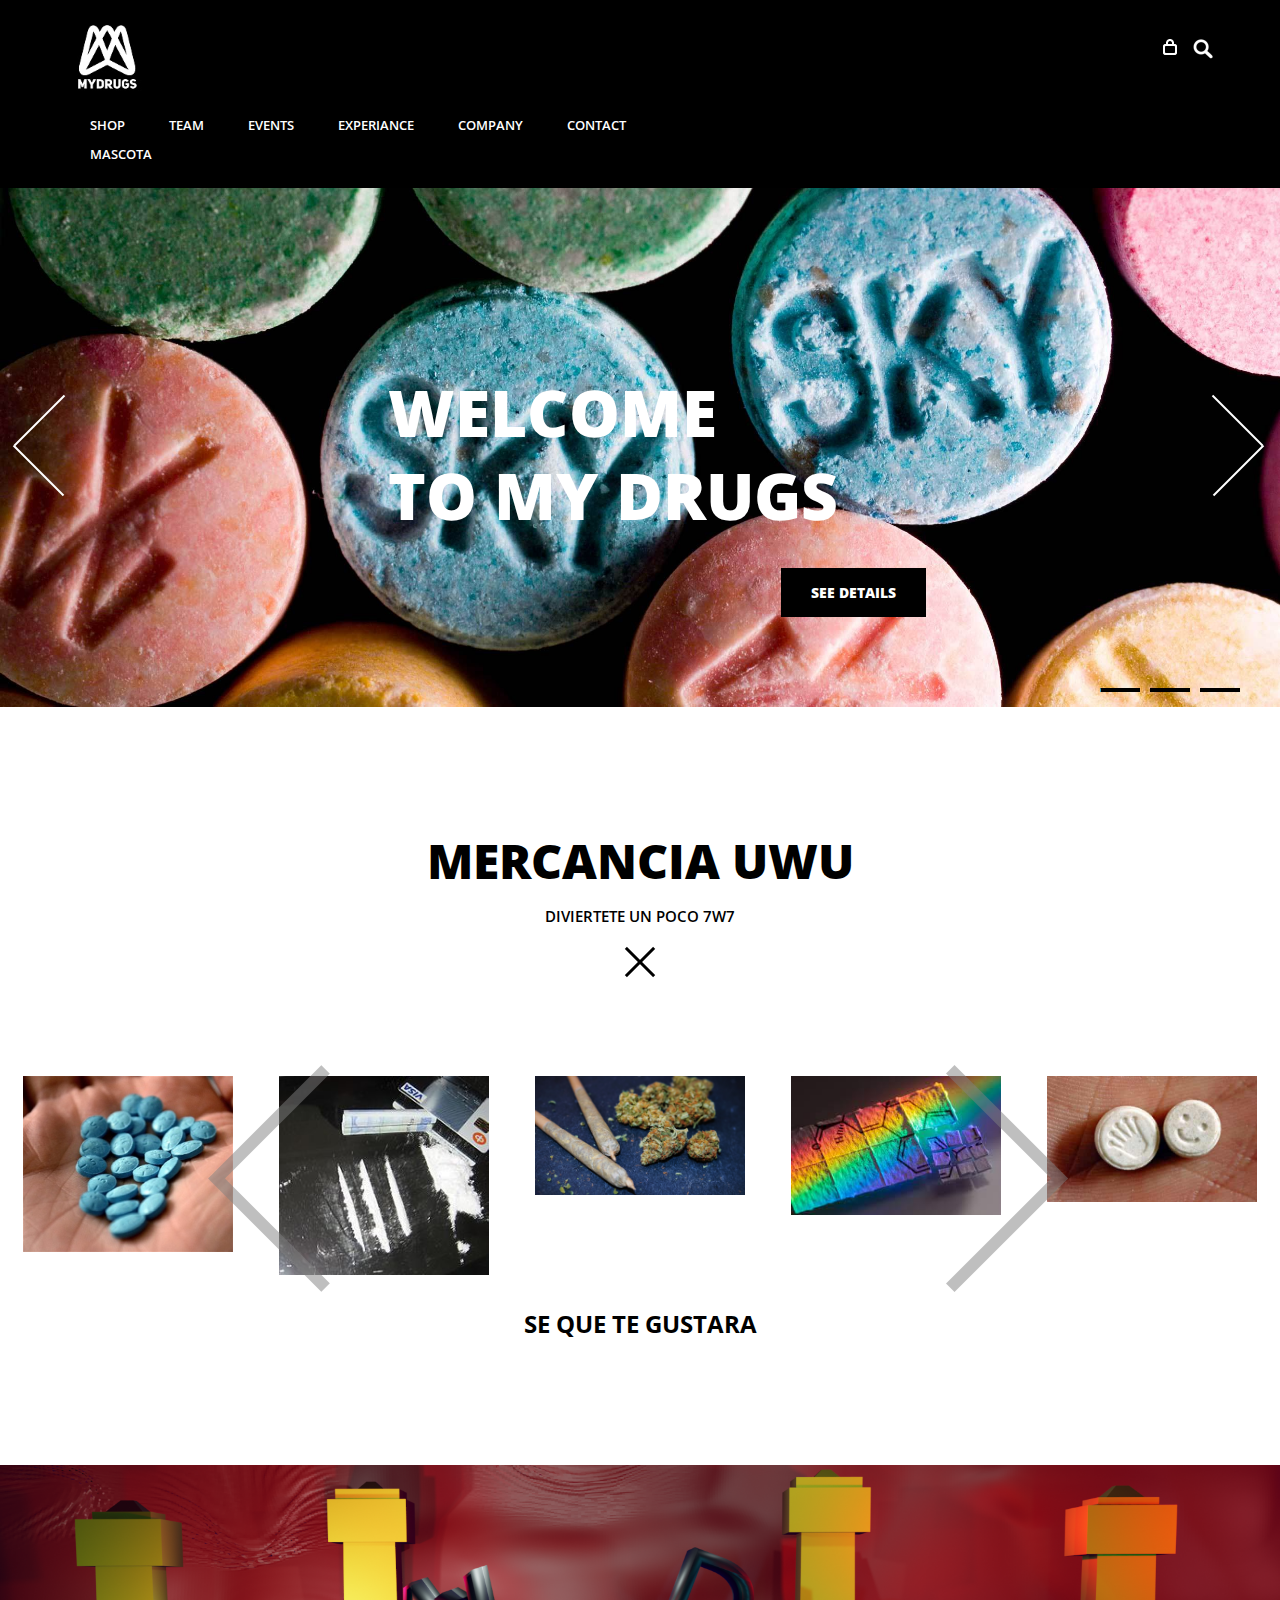
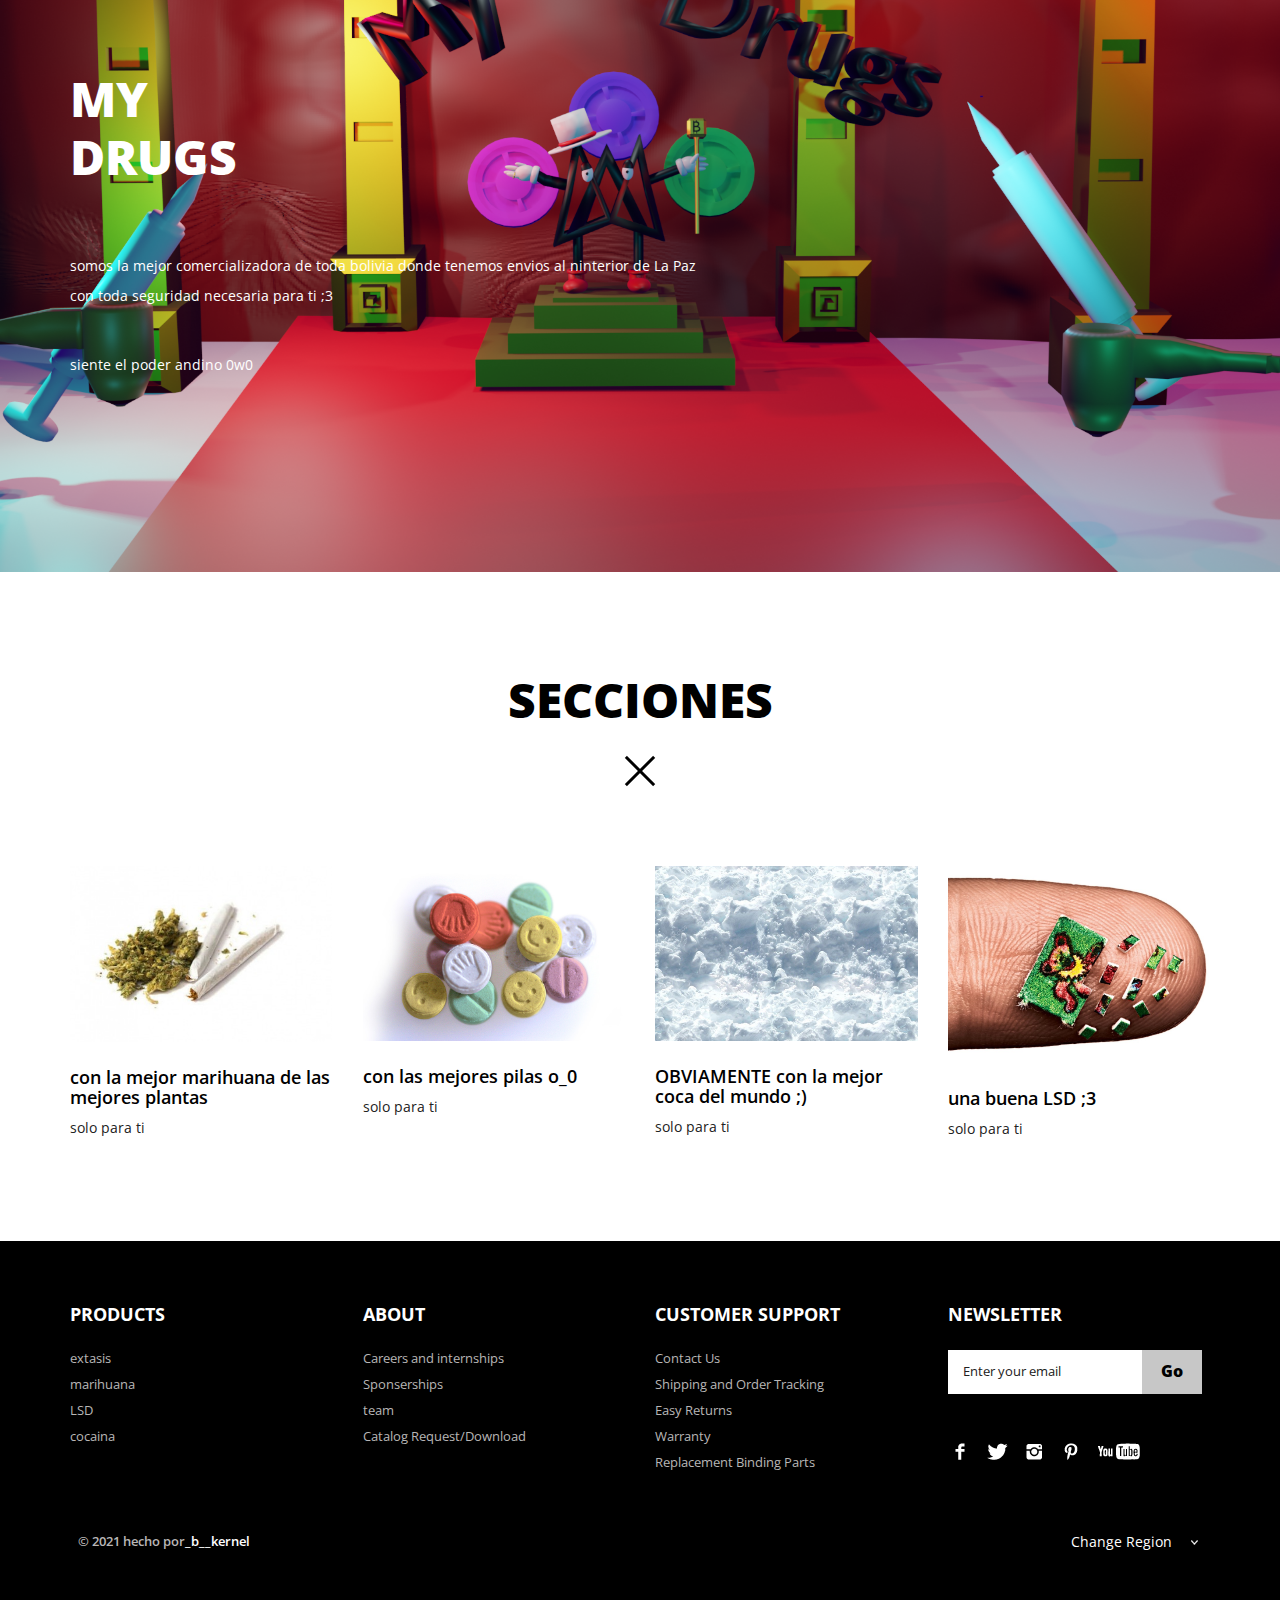
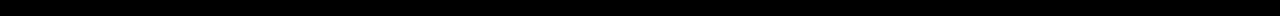
<file: index.html>
<!DOCTYPE HTML>
<html>
<head>
<title>mydrugs| Home :: B_kernel</title>
<link href="css/bootstrap.css" rel='stylesheet' type='text/css' />
<link href="css/style.css" rel='stylesheet' type='text/css' />
<meta name="viewport" content="width=device-width, initial-scale=1, maximum-scale=1">
<meta http-equiv="Content-Type" content="text/html; charset=utf-8" />
<link href='http://fonts.googleapis.com/css?family=Open+Sans:400,300,600,700,800' rel='stylesheet' type='text/css'>
<script type="application/x-javascript"> addEventListener("load", function() { setTimeout(hideURLbar, 0); }, false); function hideURLbar(){ window.scrollTo(0,1); } </script>
<script src="js/jquery.min.js"></script>
<!--<script src="js/jquery.easydropdown.js"></script>-->
<!--start slider -->
<link rel="stylesheet" href="css/fwslider.css" media="all">
<script src="js/jquery-ui.min.js"></script>
<script src="js/fwslider.js"></script>
<!--end slider -->
<script type="text/javascript">
        $(document).ready(function() {
            $(".dropdown img.flag").addClass("flagvisibility");

            $(".dropdown dt a").click(function() {
                $(".dropdown dd ul").toggle();
            });
                        
            $(".dropdown dd ul li a").click(function() {
                var text = $(this).html();
                $(".dropdown dt a span").html(text);
                $(".dropdown dd ul").hide();
                $("#result").html("Selected value is: " + getSelectedValue("sample"));
            });
                        
            function getSelectedValue(id) {
                return $("#" + id).find("dt a span.value").html();
            }

            $(document).bind('click', function(e) {
                var $clicked = $(e.target);
                if (! $clicked.parents().hasClass("dropdown"))
                    $(".dropdown dd ul").hide();
            });


            $("#flagSwitcher").click(function() {
                $(".dropdown img.flag").toggleClass("flagvisibility");
            });
        });
     </script>
</head>
<body>
	<div class="header">
		<div class="container">
			<div class="row">
			  <div class="col-md-12">
				 <div class="header-left">
					 <div class="logo">
						<a href="index.html"><img src="images/drugi3.jpg" width="75" height="75"alt=""/></a>
					 </div>
					 <div class="menu">
						  <a class="toggleMenu" href="#"><img src="images/nav.png" alt="" /></a>
						    <ul class="nav" id="nav">
						    	<li><a href="shop.html">Shop</a></li>
						    	<li><a href="team.html">Team</a></li>
						    	<li><a href="experiance.html">Events</a></li>
						    	<li><a href="experiance.html">Experiance</a></li>
						    	<li><a href="shop.html">Company</a></li>
								<li><a href="contact.html">Contact</a></li>
							    <li><a href="drugi.html">mascota</a></li>
								<div class="clear"></div>
							</ul>
							<script type="text/javascript" src="js/responsive-nav.js"></script>
				    </div>							
	    		    <div class="clear"></div>
	    	    </div>
	            <div class="header_right">
	    		  <!-- start search-->
				      <div class="search-box">
							<div id="sb-search" class="sb-search">
								<form>
									<input class="sb-search-input" placeholder="Enter your search term..." type="search" name="search" id="search">
									<input class="sb-search-submit" type="submit" value="">
									<span class="sb-icon-search"> </span>
								</form>
							</div>
						</div>
						<!----search-scripts---->
						<script src="js/classie.js"></script>
						<script src="js/uisearch.js"></script>
						<script>
							new UISearch( document.getElementById( 'sb-search' ) );
						</script>
						<!----//search-scripts---->
				    <ul class="icon1 sub-icon1 profile_img">
					 <li><a class="active-icon c1" href="#"> </a>
						<ul class="sub-icon1 list">
						  <div class="product_control_buttons">
						  	<a href="#"><img src="images/edit.png" alt=""/></a>
						  		<a href="#"><img src="images/close_edit.png" alt=""/></a>
						  </div>
						   <div class="clear"></div>
						  <li class="list_img"><img src="images/purple.png" width="50" heigth="50"/></li>
						  <li class="list_desc"><h4><a href="#">precio</a></h4><span class="actual">1 x
                          $12.00</span></li>
						  <div class="login_buttons">
							 <div class="check_button"><a href="checkout.html">Check out</a></div>
							 <div class="login_button"><a href="login.html">Login</a></div>
							 <div class="clear"></div>
						  </div>
						  <div class="clear"></div>
						</ul>
					 </li>
				   </ul>
		           <div class="clear"></div>
	       </div>
	      </div>
		 </div>
	    </div>
	</div>
	<div class="banner">
	<!-- start slider -->
       <div id="fwslider">
         <div class="slider_container">
            <div class="slide"> 
                <!-- Slide image -->
               <img src="images/mejoradoaun.jpg" class="img-responsive" alt=""/>
                <!-- /Slide image -->
                <!-- Texts container -->
                <div class="slide_content">
                    <div class="slide_content_wrap">
                        <!-- Text title -->
                        <h1 class="title">welcome<br> to my drugs</h1>
                        <!-- /Text title -->
                        <div class="button"><a href="#">See Details</a></div>
                    </div>
                </div>
               <!-- /Texts container -->
            </div>
            <!-- /Duplicate to create more slides -->
            <div class="slide">
               <img src="images/453.jpg" class="img-responsive" alt=""/>
                <div class="slide_content">
                    <div class="slide_content_wrap">
                        <h1 class="title">Just<br>have fun</h1>
                       	<div class="button"><a href="#">See Details</a></div>
                    </div>
                </div>
            </div>
	   <div class="slide">
               <img src="images/tatara.png" class="img-responsive" alt=""/>
                <div class="slide_content">
                    <div class="slide_content_wrap">
                    </div>
                </div>
            </div>            <!--/slide -->
        </div>
        <div class="timers"></div>
        <div class="slidePrev"><span></span></div>
        <div class="slideNext"><span></span></div>
       </div>
       <!--/slider -->
      </div>
	  <div class="main">
		<div class="content-top">
			<h2>mercancia UWU</h2>
			<p>diviertete un poco 7w7</p>
			<div class="close_but"><i class="close1"> </i></div>
				<ul id="flexiselDemo3">
				<li><img src="images/little.jpg" /></li>
				<li><img src="images/cocine.jpg" /></li>
				<li><img src="images/mari2.png" /></li>
				<li><img src="images/lsd.jpg" /></li>
				<li><img src="images/gh.jpg" /></li>
			</ul>
		<h3> se que te gustara</h3>
			<script type="text/javascript">
		$(window).load(function() {
			$("#flexiselDemo3").flexisel({
				visibleItems: 5,
				animationSpeed: 1000,
				autoPlay: true,
				autoPlaySpeed: 3000,    		
				pauseOnHover: true,
				enableResponsiveBreakpoints: true,
		    	responsiveBreakpoints: { 
		    		portrait: { 
		    			changePoint:480,
		    			visibleItems: 1
		    		}, 
		    		landscape: { 
		    			changePoint:640,
		    			visibleItems: 2
		    		},
		    		tablet: { 
		    			changePoint:768,
		    			visibleItems: 3
		    		}
		    	}
		    });
		    
		});
		</script>
		<script type="text/javascript" src="js/jquery.flexisel.js"></script>
		</div>
	</div>
	<div class="content-bottom">
		<div class="container">
			<div class="row content_bottom-text">
			  <div class="col-md-7">
				<h3>MY<br>DRUGS</h3>
				<p class="m_1">somos la mejor comercializadora de toda bolivia donde tenemos envios al ninterior de La Paz con toda seguridad necesaria para ti ;3</p>
				<p class="m_2">siente el poder andino 0w0</p>
			  </div>
			</div>
		</div>
	</div>
	<div class="features">
		<div class="container">
			<h3 class="m_3">SECCIONES</h3>
			<div class="close_but"><i class="close1"> </i></div>
			  <div class="row">
				<div class="col-md-3 top_box">
				  <div class="view view-ninth"><a href="single.html">
                    <img src="images/mari.jpg" class="img-responsive" alt=""/>
                    <div class="mask mask-1"> </div>
                    <div class="mask mask-2"> </div>
                      <div class="content">
                        <h2>seccion de marihuana  #9</h2>
                        <p>solo divierte y ten un buen viaje ;3</p>
                      </div>
                   </a>
                  </div>
                  <h4 class="m_4"><a href="#">con la mejor marihuana de las mejores plantas</a></h4>
                  <p class="m_5">solo para ti</p>
                </div>
                <div class="col-md-3 top_box">
					<div class="view view-ninth"><a href="single.html">
                    <img src="images/extasi.jpg" class="img-responsive" alt=""/>
                    <div class="mask mask-1"> </div>
                    <div class="mask mask-2"> </div>
                      <div class="content">
                        <h2>seccion de extasis #9</h2>
                        <p>solo divierte y ten un buen viaje ;3</p>
                      </div>
                    </a> </div>
                   <h4 class="m_4"><a href="#">con las mejores pilas o_0</a></h4>
                   <p class="m_5">solo para ti</p>
				</div>
				<div class="col-md-3 top_box">
					<div class="view view-ninth"><a href="single.html">
                    <img src="images/coca2.jpg" class="img-responsive" alt=""/>
                    <div class="mask mask-1"> </div>
                    <div class="mask mask-2"> </div>
                      <div class="content">
                        <h2>seccion de cocaina #9</h2>
                        <p>solo divierte y ten un buen viaje ;3</p>
                      </div>
                    </a> </div>
                   <h4 class="m_4"><a href="#">OBVIAMENTE con la mejor coca del mundo ;)</a></h4>
                   <p class="m_5">solo para ti</p>
				</div>
				<div class="col-md-3 top_box1">
					<div class="view view-ninth"><a href="single.html">
                    <img src="images/lsd34.jpg" class="img-responsive" alt=""/>
                    <div class="mask mask-1"> </div>
                    <div class="mask mask-2"> </div>
                      <div class="content">
                        <h2>seccion de LSD #9</h2>
                        <p>solo divierte y ten un buen viaje ;3</p>
                      </div>
                     </a> </div>
                   <h4 class="m_4"><a href="#">una buena LSD ;3</a></h4>
                   <p class="m_5">solo para ti</p>
				</div>
			</div>
		 </div>
	    </div>
		<div class="footer">
			<div class="container">
				<div class="row">
					<div class="col-md-3">
						<ul class="footer_box">
							<h4>Products</h4>
							<li><a href="#">extasis</a></li>
							<li><a href="#">marihuana</a></li>
							<li><a href="#">LSD</a></li>
							<li><a href="#">cocaina</a></li>
						</ul>
					</div>
					<div class="col-md-3">
						<ul class="footer_box">
							<h4>About</h4>
							<li><a href="#">Careers and internships</a></li>
							<li><a href="#">Sponserships</a></li>
							<li><a href="#">team</a></li>
							<li><a href="#">Catalog Request/Download</a></li>
						</ul>
					</div>
					<div class="col-md-3">
						<ul class="footer_box">
							<h4>Customer Support</h4>
							<li><a href="#">Contact Us</a></li>
							<li><a href="#">Shipping and Order Tracking</a></li>
							<li><a href="#">Easy Returns</a></li>
							<li><a href="#">Warranty</a></li>
							<li><a href="#">Replacement Binding Parts</a></li>
						</ul>
					</div>
					<div class="col-md-3">
						<ul class="footer_box">
							<h4>Newsletter</h4>
							<div class="footer_search">
				    		   <form>
				    			<input type="text" value="Enter your email" onfocus="this.value = '';" onblur="if (this.value == '') {this.value = 'Enter your email';}">
				    			<input type="submit" value="Go">
				    		   </form>
					        </div>
							<ul class="social">	
							  <li class="facebook"><a href="#"><span> </span></a></li>
							  <li class="twitter"><a href="#"><span> </span></a></li>
							  <li class="instagram"><a href="#"><span> </span></a></li>	
							  <li class="pinterest"><a href="#"><span> </span></a></li>	
							  <li class="youtube"><a href="#"><span> </span></a></li>										  				
						    </ul>
		   					
						</ul>
					</div>
				</div>
				<div class="row footer_bottom">
				    <div class="copy">
			           <p>© 2021 hecho por<a href="https://youtu.be/phaJXp_zMYM" target="_blank">_b__kernel</a></p>
		            </div>
					  <dl id="sample" class="dropdown">
				        <dt><a href="#"><span>Change Region</span></a></dt>
				        <dd>
				            <ul>
				                <li><a href="#">Australia<img class="flag" src="images/as.png" alt="" /><span class="value">AS</span></a></li>
				                <li><a href="#">Sri Lanka<img class="flag" src="images/srl.png" alt="" /><span class="value">SL</span></a></li>
				                <li><a href="#">Newziland<img class="flag" src="images/nz.png" alt="" /><span class="value">NZ</span></a></li>
				                <li><a href="#">Pakistan<img class="flag" src="images/pk.png" alt="" /><span class="value">Pk</span></a></li>
				                <li><a href="#">United Kingdom<img class="flag" src="images/uk.png" alt="" /><span class="value">UK</span></a></li>
				                <li><a href="#">United States<img class="flag" src="images/us.png" alt="" /><span class="value">US</span></a></li>
				            </ul>
				         </dd>
	   				  </dl>
   				</div>
			</div>
		</div>
</body>	
</html>
</file>
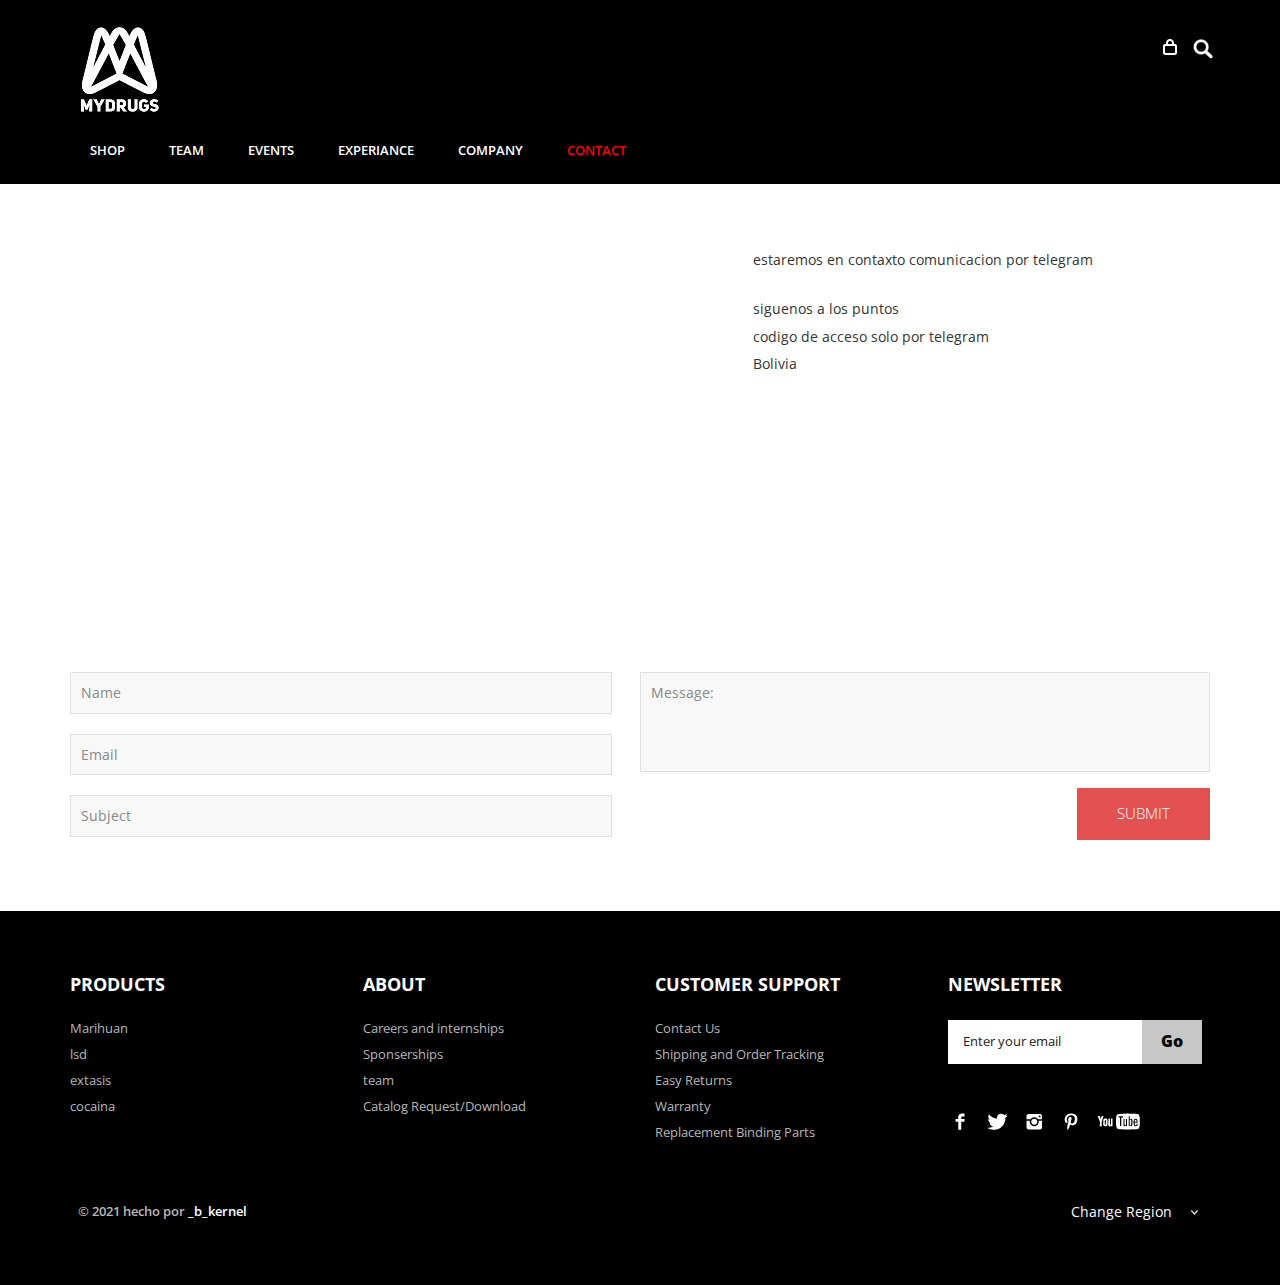
<file: contact.html>
<!--A Design by W3layouts
Author: W3layout
Author URL: http://w3layouts.com
License: Creative Commons Attribution 3.0 Unported
License URL: http://creativecommons.org/licenses/by/3.0/
-->
<!DOCTYPE HTML>
<html>
<head>
<title>Free Snow Bootstrap Website Template | Contact :: </title>
<link href="css/bootstrap.css" rel='stylesheet' type='text/css' />
<link href="css/style.css" rel='stylesheet' type='text/css' />
<meta name="viewport" content="width=device-width, initial-scale=1, maximum-scale=1">
<meta http-equiv="Content-Type" content="text/html; charset=utf-8" />
<link href='http://fonts.googleapis.com/css?family=Open+Sans:400,300,600,700,800' rel='stylesheet' type='text/css'>
<script type="application/x-javascript"> addEventListener("load", function() { setTimeout(hideURLbar, 0); }, false); function hideURLbar(){ window.scrollTo(0,1); } </script>
<script src="js/jquery.min.js"></script>
<script type="text/javascript">
        $(document).ready(function() {
            $(".dropdown img.flag").addClass("flagvisibility");

            $(".dropdown dt a").click(function() {
                $(".dropdown dd ul").toggle();
            });
                        
            $(".dropdown dd ul li a").click(function() {
                var text = $(this).html();
                $(".dropdown dt a span").html(text);
                $(".dropdown dd ul").hide();
                $("#result").html("Selected value is: " + getSelectedValue("sample"));
            });
                        
            function getSelectedValue(id) {
                return $("#" + id).find("dt a span.value").html();
            }

            $(document).bind('click', function(e) {
                var $clicked = $(e.target);
                if (! $clicked.parents().hasClass("dropdown"))
                    $(".dropdown dd ul").hide();
            });


            $("#flagSwitcher").click(function() {
                $(".dropdown img.flag").toggleClass("flagvisibility");
            });
        });
     </script>
 </head>
<body>
	<div class="header">
		<div class="container">
			<div class="row">
			  <div class="col-md-12">
				 <div class="header-left">
					 <div class="logo">
						<a href="index.html"><img src="images/drugi3.jpg" alt=""/></a>
					 </div>
					 <div class="menu">
						  <a class="toggleMenu" href="#"><img src="images/nav.png" alt="" /></a>
						    <ul class="nav" id="nav">
						    	<li><a href="shop.html">Shop</a></li>
						    	<li><a href="team.html">Team</a></li>
						    	<li><a href="shop.html">Events</a></li>
						    	<li><a href="experiance.html">Experiance</a></li>
						    	<li><a href="shop.html">Company</a></li>
								<li class="current"><a href="contact.html">Contact</a></li>								
								<div class="clear"></div>
							</ul>
							<script type="text/javascript" src="js/responsive-nav.js"></script>
				    </div>							
	    		    <div class="clear"></div>
	    	    </div>
	            <div class="header_right">
	    		  <!-- start search-->
				   <div class="search-box">
							<div id="sb-search" class="sb-search">
								<form>
									<input class="sb-search-input" placeholder="Enter your search term..." type="search" name="search" id="search">
									<input class="sb-search-submit" type="submit" value="">
									<span class="sb-icon-search"> </span>
								</form>
							</div>
						</div>
						<!----search-scripts---->
						<script src="js/classie.js"></script>
						<script src="js/uisearch.js"></script>
						<script>
							new UISearch( document.getElementById( 'sb-search' ) );
						</script>
				    <ul class="icon1 sub-icon1 profile_img">
					 <li><a class="active-icon c1" href="#"> </a>
						<ul class="sub-icon1 list">
						  <div class="product_control_buttons">
						  	<a href="#"><img src="images/edit.png" alt=""/></a>
						  		<a href="#"><img src="images/close_edit.png" alt=""/></a>
						  </div>
						   <div class="clear"></div>
						  <li class="list_img"><img src="images/drug2.jpg" alt=""/></li>
						  <li class="list_desc"><h4><a href="#">solo disfruta</a></h4><span class="actual">1 x
                          $12.00</span></li>
						  <div class="login_buttons">
							 <div class="check_button"><a href="checkout.html">Check out</a></div>
							 <div class="login_button"><a href="login.html">Login</a></div>
							 <div class="clear"></div>
						  </div>
						  <div class="clear"></div>
						</ul>
					 </li>
				   </ul>
		        <div class="clear"></div>
	       </div>
	      </div>
		 </div>
	    </div>
	  </div>
     <div class="main">
      <div class="shop_top">
		<div class="container">
			<div class="row">
				<div class="col-md-7">
				  <div class="map">
					<iframe width="100%" height="350" frameborder="0" scrolling="no" marginheight="0" marginwidth="0" src="https://goo.gl/maps/Bui8V8FXhUkBW4yM8"></iframe><br><small><a href="https://goo.gl/maps/Bui8V8FXhUkBW4yM8" style="color:#666;text-align:left;font-size:12px"></a></small>
				  </div>
				</div>
				<div class="col-md-5">
					<p class="m_8">estaremos en contaxto comunicacion por telegram </p>
					<div class="address">
				                <p> siguenos a los puntos </p>
						   		<p>codigo de acceso solo por telegram</p>
						   		<p>Bolivia</p>
				   </div>
				</div>
			</div>
			<div class="row">
				<div class="col-md-12 contact">
				  <form method="post" action="contact-post.html">
					<div class="to">
                     	<input type="text" class="text" value="Name" onfocus="this.value = '';" onblur="if (this.value == '') {this.value = 'Name';}">
					 	<input type="text" class="text" value="Email" onfocus="this.value = '';" onblur="if (this.value == '') {this.value = 'Email';}">
					 	<input type="text" class="text" value="Subject" onfocus="this.value = '';" onblur="if (this.value == '') {this.value = 'Subject';}">
					</div>
					<div class="text">
	                   <textarea value="Message:" onfocus="this.value = '';" onblur="if (this.value == '') {this.value = 'Message';}">Message:</textarea>
	                   <div class="form-submit">
			           <input name="submit" type="submit" id="submit" value="Submit"><br>
			           </div>
	                </div>
	                <div class="clear"></div>
                   </form>
			     </div>
		    </div>
	     </div>
	   </div>
	  </div>
	  <div class="footer">
			<div class="container">
				<div class="row">
					<div class="col-md-3">
						<ul class="footer_box">
							<h4>Products</h4>
			                <li><a href="#">Marihuan</a></li>
							<li><a href="#">lsd</a></li>
							<li><a href="#">extasis</a></li>
							<li><a href="#">cocaina</a></li>

						</ul>
					</div>
					<div class="col-md-3">
						<ul class="footer_box">
							<h4>About</h4>
							<li><a href="#">Careers and internships</a></li>
							<li><a href="#">Sponserships</a></li>
							<li><a href="#">team</a></li>
							<li><a href="#">Catalog Request/Download</a></li>
						</ul>
					</div>
					<div class="col-md-3">
						<ul class="footer_box">
							<h4>Customer Support</h4>
							<li><a href="#">Contact Us</a></li>
							<li><a href="#">Shipping and Order Tracking</a></li>
							<li><a href="#">Easy Returns</a></li>
							<li><a href="#">Warranty</a></li>
							<li><a href="#">Replacement Binding Parts</a></li>
						</ul>
					</div>
					<div class="col-md-3">
						<ul class="footer_box">
							<h4>Newsletter</h4>
							<div class="footer_search">
				    		   <form>
				    			<input type="text" value="Enter your email" onfocus="this.value = '';" onblur="if (this.value == '') {this.value = 'Enter your email';}">
				    			<input type="submit" value="Go">
				    		   </form>
					        </div>
							<ul class="social">	
							  <li class="facebook"><a href="#"><span> </span></a></li>
							  <li class="twitter"><a href="#"><span> </span></a></li>
							  <li class="instagram"><a href="#"><span> </span></a></li>	
							  <li class="pinterest"><a href="#"><span> </span></a></li>	
							  <li class="youtube"><a href="#"><span> </span></a></li>										  				
						    </ul>
		   				</ul>
					</div>
				</div>
				<div class="row footer_bottom">
				    <div class="copy">
			           <p>© 2021 hecho por  <a>_b_kernel</a></p>
		            </div>
					  <dl id="sample" class="dropdown">
				        <dt><a href="#"><span>Change Region</span></a></dt>
				        <dd>
				            <ul>
				                <li><a href="#">Australia<img class="flag" src="images/as.png" alt="" /><span class="value">AS</span></a></li>
				                <li><a href="#">Sri Lanka<img class="flag" src="images/srl.png" alt="" /><span class="value">SL</span></a></li>
				                <li><a href="#">Newziland<img class="flag" src="images/nz.png" alt="" /><span class="value">NZ</span></a></li>
				                <li><a href="#">Pakistan<img class="flag" src="images/pk.png" alt="" /><span class="value">Pk</span></a></li>
				                <li><a href="#">United Kingdom<img class="flag" src="images/uk.png" alt="" /><span class="value">UK</span></a></li>
				                <li><a href="#">United States<img class="flag" src="images/us.png" alt="" /><span class="value">US</span></a></li>
				            </ul>
				         </dd>
	   				  </dl>
   				</div>
			</div>
		</div>
</body>	
</html>
</file>
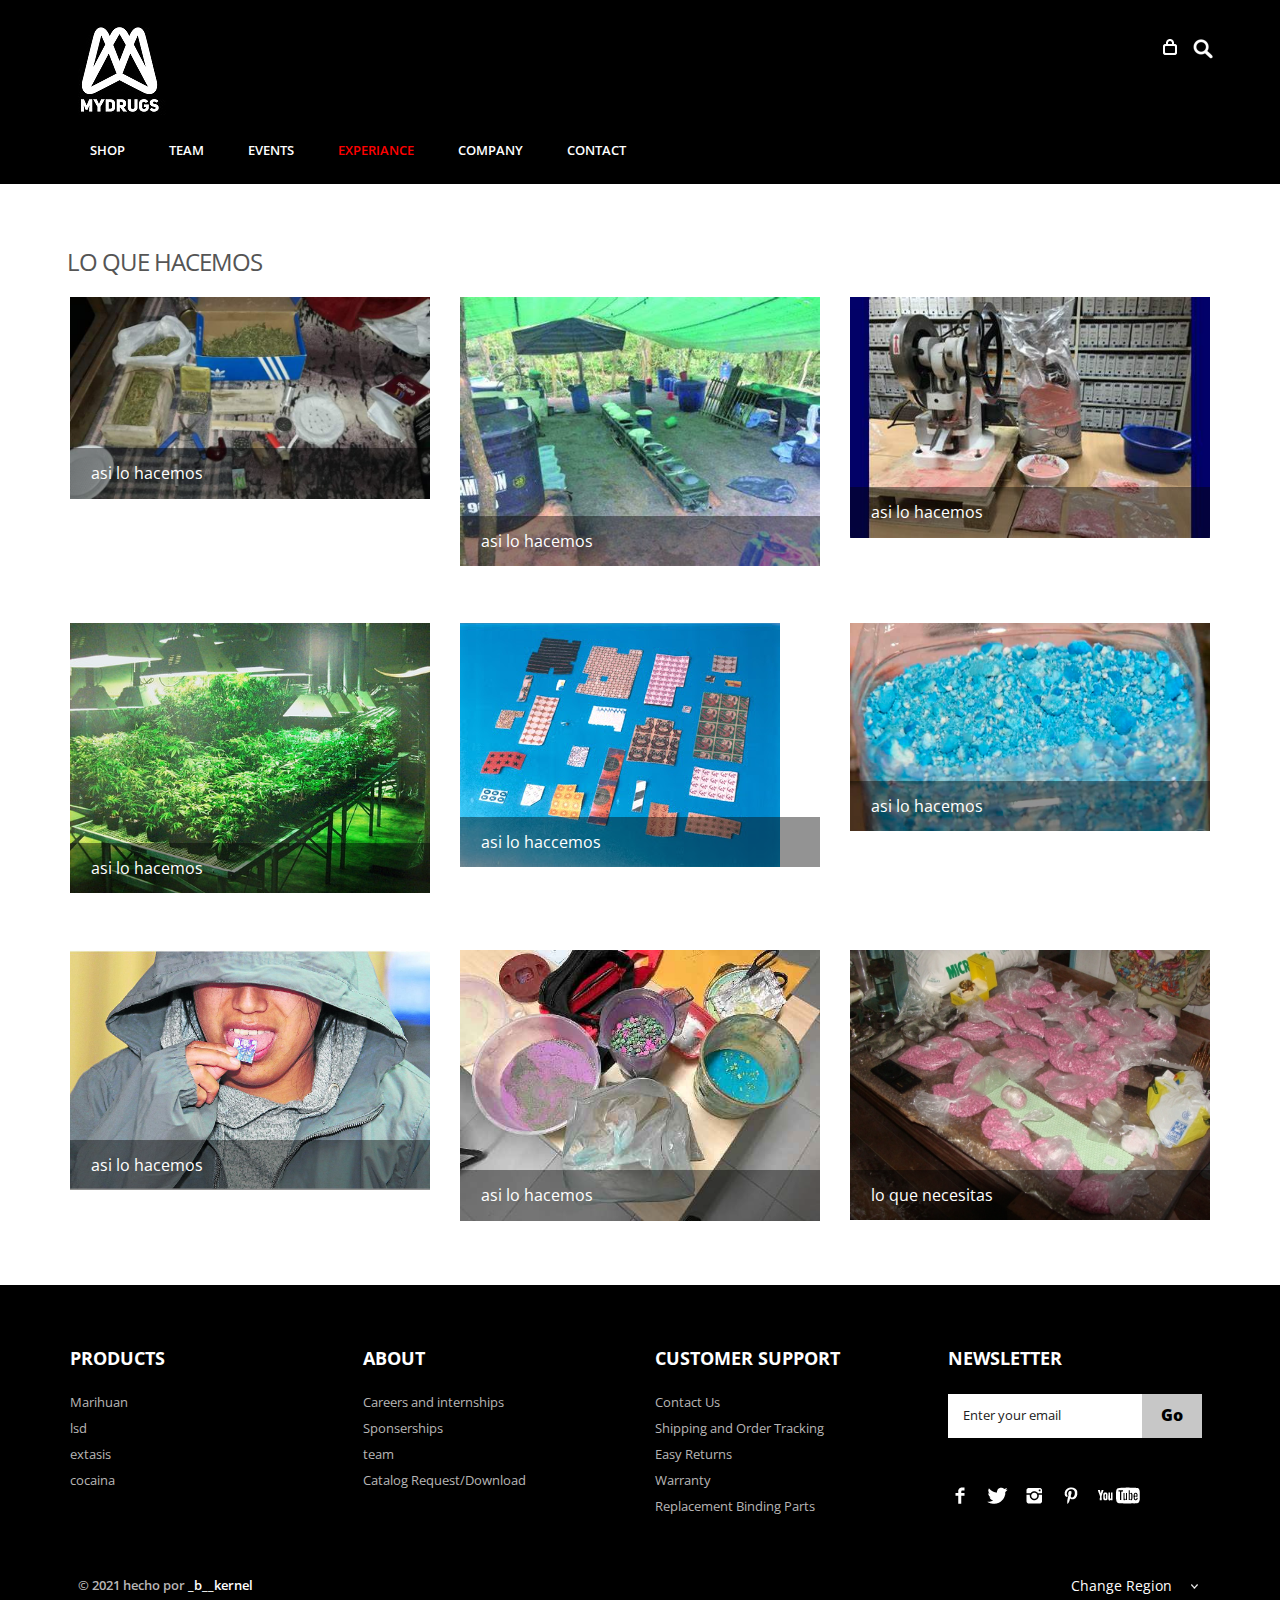
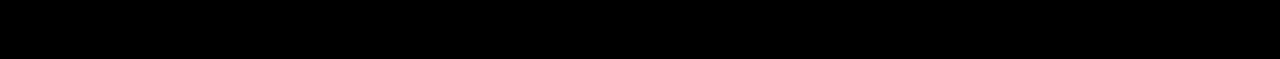
<file: experiance.html>
<!DOCTYPE HTML>
<html>
<head>
<title>mydrugs | Experiance :: _b__kernel</title>
<link href="css/bootstrap.css" rel='stylesheet' type='text/css' />
<link href="css/style.css" rel='stylesheet' type='text/css' />
<meta name="viewport" content="width=device-width, initial-scale=1, maximum-scale=1">
<meta http-equiv="Content-Type" content="text/html; charset=utf-8" />
<link href='http://fonts.googleapis.com/css?family=Open+Sans:400,300,600,700,800' rel='stylesheet' type='text/css'>
<script type="application/x-javascript"> addEventListener("load", function() { setTimeout(hideURLbar, 0); }, false); function hideURLbar(){ window.scrollTo(0,1); } </script>
<script src="js/jquery.min.js"></script>
<script type="text/javascript">
        $(document).ready(function() {
            $(".dropdown img.flag").addClass("flagvisibility");

            $(".dropdown dt a").click(function() {
                $(".dropdown dd ul").toggle();
            });
                        
            $(".dropdown dd ul li a").click(function() {
                var text = $(this).html();
                $(".dropdown dt a span").html(text);
                $(".dropdown dd ul").hide();
                $("#result").html("Selected value is: " + getSelectedValue("sample"));
            });
                        
            function getSelectedValue(id) {
                return $("#" + id).find("dt a span.value").html();
            }

            $(document).bind('click', function(e) {
                var $clicked = $(e.target);
                if (! $clicked.parents().hasClass("dropdown"))
                    $(".dropdown dd ul").hide();
            });


            $("#flagSwitcher").click(function() {
                $(".dropdown img.flag").toggleClass("flagvisibility");
            });
        });
     </script>
    <!-- light-box -->
	<script type="text/javascript" src="js/jquery.fancybox.js"></script>
	<link rel="stylesheet" type="text/css" href="css/jquery.fancybox.css" media="screen" />
   <script type="text/javascript">
		$(document).ready(function() {
			/*
			 *  Simple image gallery. Uses default settings
			 */

			$('.fancybox').fancybox();

		});
	</script>
</head>
<body>
	<div class="header">
		<div class="container">
			<div class="row">
			  <div class="col-md-12">
				 <div class="header-left">
					 <div class="logo">
						<a href="index.html"><img src="images/drugi3.jpg" alt=""/></a>
					 </div>
					 <div class="menu">
						  <a class="toggleMenu" href="#"><img src="images/nav.png" alt="" /></a>
						    <ul class="nav" id="nav">
						    	<li><a href="shop.html">Shop</a></li>
						    	<li><a href="team.html">Team</a></li>
						    	<li><a href="experiance.html">Events</a></li>
						    	<li class="current"><a href="experiance.html">Experiance</a></li>
						    	<li><a href="shop.html">Company</a></li>
								<li><a href="contact.html">Contact</a></li>								
								<div class="clear"></div>
							</ul>
							<script type="text/javascript" src="js/responsive-nav.js"></script>
				    </div>							
	    		    <div class="clear"></div>
	    	    </div>
	            <div class="header_right">
	    		  <!-- start search-->
				   <div class="search-box">
							<div id="sb-search" class="sb-search">
								<form>
									<input class="sb-search-input" placeholder="Enter your search term..." type="search" name="search" id="search">
									<input class="sb-search-submit" type="submit" value="">
									<span class="sb-icon-search"> </span>
								</form>
							</div>
						</div>
						<!----search-scripts---->
						<script src="js/classie.js"></script>
						<script src="js/uisearch.js"></script>
						<script>
							new UISearch( document.getElementById( 'sb-search' ) );
						</script>
				   <ul class="icon1 sub-icon1 profile_img">
					 <li><a class="active-icon c1" href="#"> </a>
						<ul class="sub-icon1 list">
						  <div class="product_control_buttons">
						  	<a href="#"><img src="images/edit.png" alt=""/></a>
						  		<a href="#"><img src="images/close_edit.png" alt=""/></a>
						  </div>
						   <div class="clear"></div>
						  <li class="list_img"><img src="images/drug2.jpg" alt=""/></li>
						  <li class="list_desc"><h4><a href="#">solo disfruta</a></h4><span class="actual">1 x
                          $12.00</span></li>
						  <div class="login_buttons">
							 <div class="check_button"><a href="checkout.html">Check out</a></div>
							 <div class="login_button"><a href="login.html">Login</a></div>
							 <div class="clear"></div>
						  </div>
						  <div class="clear"></div>
						</ul>
					 </li>
				   </ul>
		        <div class="clear"></div>
	       </div>
	      </div>
		 </div>
	    </div>
	  </div>
     <div class="main">
      <div class="shop_top">
		<div class="container">
			<div class="row ex_box">
				<h3 class="m_2">lo que hacemos</h3>
				<div class="col-md-4 team1">
				<div class="img_section magnifier2">
				  <a class="fancybox" href="images/mariprepa.jpg" data-fancybox-group="gallery" title="nuestra preparacion"><img src="images/mariprepa.jpg" class="img-responsive" alt=""><span> </span>
					<div class="img_section_txt">
						asi lo hacemos 
					</div>
				</a></div>
				</div>
				<div class="col-md-4 team1">
				<div class="img_section magnifier2">
				  <a class="fancybox" href="images/cocaina0.jpg" data-fancybox-group="gallery" title="nuestras fabricas"><img src="images/cocaina0.jpg" class="img-responsive" alt=""><span> </span>
					<div class="img_section_txt">
						asi lo hacemos
					</div>
				</a></div>
				</div>
				<div class="col-md-4 team1">
				<div class="img_section magnifier2">
				  <a class="fancybox" href="images/extaci34.jpg" data-fancybox-group="gallery" title="como lo elaboramos"><img src="images/extaci34.jpg" class="img-responsive" alt=""><span> </span>
					<div class="img_section_txt">
						asi lo hacemos
					</div>
				</a></div>
				</div>
		    </div>
		    <div class="row ex_box">
				<div class="col-md-4 team1">
				<div class="img_section magnifier2">
				  <a class="fancybox" href="images/mari45.jpg" data-fancybox-group="gallery" title="nuestro terrario"><img src="images/mari45.jpg" class="img-responsive" alt=""><span> </span>
					<div class="img_section_txt">
						asi lo hacemos 
					</div>
				</a></div>
				</div>
				<div class="col-md-4 team1">
				<div class="img_section magnifier2">
				  <a class="fancybox" href="images/lsd656.jpg" data-fancybox-group="gallery" title="proceso de elaboracion"><img src="images/lsd656.jpg" class="img-responsive" alt=""><span> </span>
					<div class="img_section_txt">
						asi lo haccemos
					</div>
				</a></div>
				</div>
				<div class="col-md-4 team1">
				<div class="img_section magnifier2">
				  <a class="fancybox" href="images/proceso.jpg" data-fancybox-group="gallery" title="nos preocupamos por ti"><img src="images/proceso.jpg" class="img-responsive" alt=""><span> </span>
					<div class="img_section_txt">
						asi lo hacemos
					</div>
				</a></div>
				</div>
		    </div>
		    <div class="row ex1_box">
			   <div class="col-md-4 team1">
				<div class="img_section magnifier2">
				  <a class="fancybox" href="images/iraola.jpg" data-fancybox-group="gallery" title="probamos cada producto"><img src="images/iraola.jpg" class="img-responsive" alt=""><span> </span>
					<div class="img_section_txt">
						asi lo hacemos
					</div>
				</a></div>
				</div>
				<div class="col-md-4 team1">
				<div class="img_section magnifier2">
				  <a class="fancybox" href="images/quimicos.jpg" data-fancybox-group="gallery" title="Lo que quieres"><img src="images/quimicos.jpg" class="img-responsive" alt=""><span> </span>
					<div class="img_section_txt">
						asi lo hacemos
					</div>
				</a></div>
				</div>
				<div class="col-md-4 team1">
				<div class="img_section magnifier2">
				  <a class="fancybox" href="images/tankness.jpg" data-fancybox-group="gallery" title="solo disfruta"><img src="images/tankness.jpg" class="img-responsive" alt=""><span> </span>
					<div class="img_section_txt">
						lo que necesitas
					</div>
				</a></div>
			   </div>
		    </div>
		 </div>
	   </div>
	  </div>
	  <div class="footer">
			<div class="container">
				<div class="row">
					<div class="col-md-3">
						<ul class="footer_box">
							<h4>Products</h4>
					        <li><a href="#">Marihuan</a></li>
							<li><a href="#">lsd</a></li>
							<li><a href="#">extasis</a></li>
							<li><a href="#">cocaina</a></li>
						</ul>
					</div>
					<div class="col-md-3">
						<ul class="footer_box">
							<h4>About</h4>
							<li><a href="#">Careers and internships</a></li>
							<li><a href="#">Sponserships</a></li>
							<li><a href="#">team</a></li>
							<li><a href="#">Catalog Request/Download</a></li>
						</ul>
					</div>
					<div class="col-md-3">
						<ul class="footer_box">
							<h4>Customer Support</h4>
							<li><a href="#">Contact Us</a></li>
							<li><a href="#">Shipping and Order Tracking</a></li>
							<li><a href="#">Easy Returns</a></li>
							<li><a href="#">Warranty</a></li>
							<li><a href="#">Replacement Binding Parts</a></li>
						</ul>
					</div>
					<div class="col-md-3">
						<ul class="footer_box">
							<h4>Newsletter</h4>
							<div class="footer_search">
				    		   <form>
				    			<input type="text" value="Enter your email" onfocus="this.value = '';" onblur="if (this.value == '') {this.value = 'Enter your email';}">
				    			<input type="submit" value="Go">
				    		   </form>
					        </div>
							<ul class="social">	
							  <li class="facebook"><a href="#"><span> </span></a></li>
							  <li class="twitter"><a href="#"><span> </span></a></li>
							  <li class="instagram"><a href="#"><span> </span></a></li>	
							  <li class="pinterest"><a href="#"><span> </span></a></li>	
							  <li class="youtube"><a href="#"><span> </span></a></li>										  				
						    </ul>
		   				</ul>
					</div>
				</div>
				<div class="row footer_bottom">
				    <div class="copy">
			           <p>© 2021 hecho por  <a>_b__kernel</a></p>
		            </div>
					  <dl id="sample" class="dropdown">
				        <dt><a href="#"><span>Change Region</span></a></dt>
				        <dd>
				            <ul>
				                <li><a href="#">Australia<img class="flag" src="images/as.png" alt="" /><span class="value">AS</span></a></li>
				                <li><a href="#">Sri Lanka<img class="flag" src="images/srl.png" alt="" /><span class="value">SL</span></a></li>
				                <li><a href="#">Newziland<img class="flag" src="images/nz.png" alt="" /><span class="value">NZ</span></a></li>
				                <li><a href="#">Pakistan<img class="flag" src="images/pk.png" alt="" /><span class="value">Pk</span></a></li>
				                <li><a href="#">United Kingdom<img class="flag" src="images/uk.png" alt="" /><span class="value">UK</span></a></li>
				                <li><a href="#">United States<img class="flag" src="images/us.png" alt="" /><span class="value">US</span></a></li>
				            </ul>
				         </dd>
	   				  </dl>
   				</div>
			</div>
		</div>
</body>	
</html>
</file>
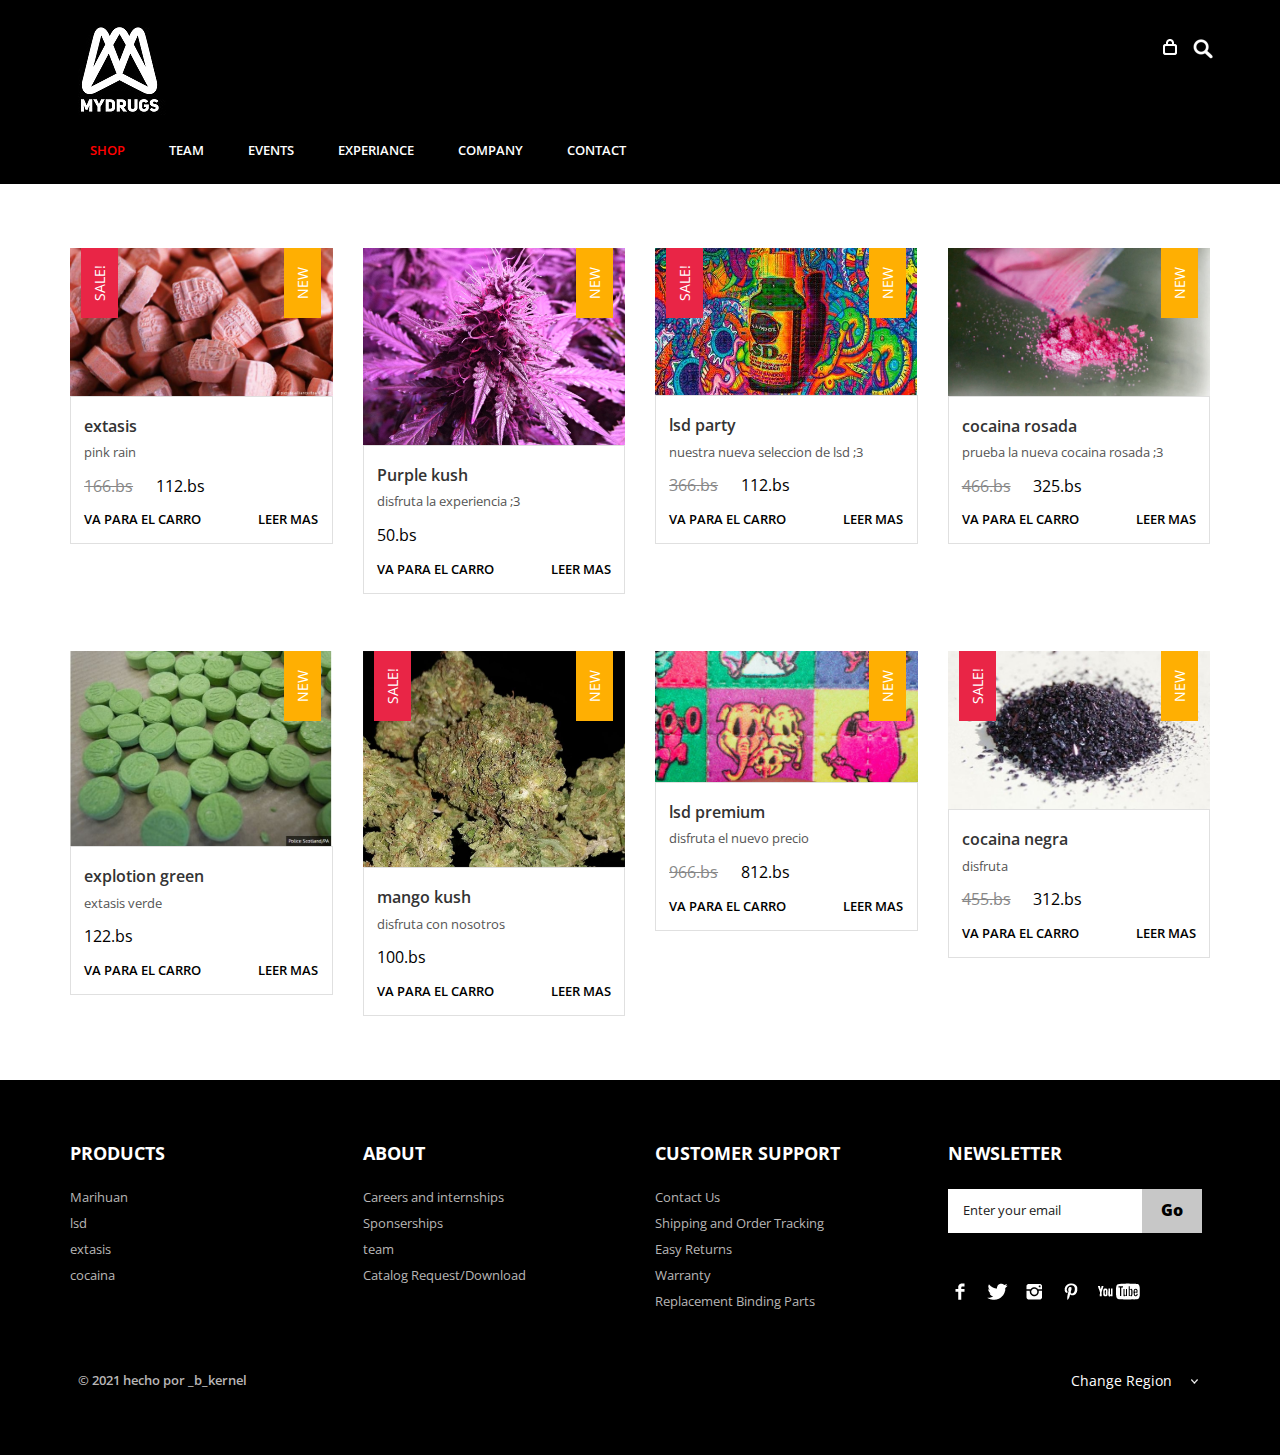
<file: shop.html>
<!DOCTYPE HTML>
<html>
<head>
<title>mydrugs| Shop :: _b_kernel</title>
<link href="css/bootstrap.css" rel='stylesheet' type='text/css' />
<link href="css/style.css" rel='stylesheet' type='text/css' />
<meta name="viewport" content="width=device-width, initial-scale=1, maximum-scale=1">
<meta http-equiv="Content-Type" content="text/html; charset=utf-8" />
<link href='http://fonts.googleapis.com/css?family=Open+Sans:400,300,600,700,800' rel='stylesheet' type='text/css'>
<script type="application/x-javascript"> addEventListener("load", function() { setTimeout(hideURLbar, 0); }, false); function hideURLbar(){ window.scrollTo(0,1); } </script>
<script src="js/jquery.min.js"></script>
<script type="text/javascript">
        $(document).ready(function() {
            $(".dropdown img.flag").addClass("flagvisibility");

            $(".dropdown dt a").click(function() {
                $(".dropdown dd ul").toggle();
            });
                        
            $(".dropdown dd ul li a").click(function() {
                var text = $(this).html();
                $(".dropdown dt a span").html(text);
                $(".dropdown dd ul").hide();
                $("#result").html("Selected value is: " + getSelectedValue("sample"));
            });
                        
            function getSelectedValue(id) {
                return $("#" + id).find("dt a span.value").html();
            }

            $(document).bind('click', function(e) {
                var $clicked = $(e.target);
                if (! $clicked.parents().hasClass("dropdown"))
                    $(".dropdown dd ul").hide();
            });


            $("#flagSwitcher").click(function() {
                $(".dropdown img.flag").toggleClass("flagvisibility");
            });
        });
     </script>
</head>
<body>
	<div class="header">
		<div class="container">
			<div class="row">
			  <div class="col-md-12">
				 <div class="header-left">
					 <div class="logo">
						<a href="index.html"><img src="images/drugi3.jpg" alt=""/></a>
					 </div>
					 <div class="menu">
						  <a class="toggleMenu" href="#"><img src="images/nav.png" alt="" /></a>
						    <ul class="nav" id="nav">
						    	<li class="current"><a href="shop.html">Shop</a></li>
						    	<li><a href="team.html">Team</a></li>
						    	<li><a href="experiance.html">Events</a></li>
						    	<li><a href="experiance.html">Experiance</a></li>
						    	<li><a href="shop.html">Company</a></li>
								<li><a href="contact.html">Contact</a></li>								
								<div class="clear"></div>
							</ul>
							<script type="text/javascript" src="js/responsive-nav.js"></script>
				    </div>							
	    		    <div class="clear"></div>
	    	    </div>
	            <div class="header_right">
	    		  <!-- start search-->
				  <div class="search-box">
							<div id="sb-search" class="sb-search">
								<form>
									<input class="sb-search-input" placeholder="Enter your search term..." type="search" name="search" id="search">
									<input class="sb-search-submit" type="submit" value="">
									<span class="sb-icon-search"> </span>
								</form>
							</div>
						</div>
						<!----search-scripts---->
						<script src="js/classie.js"></script>
						<script src="js/uisearch.js"></script>
						<script>
							new UISearch( document.getElementById( 'sb-search' ) );
						</script>
				    <ul class="icon1 sub-icon1 profile_img">
					 <li><a class="active-icon c1" href="#"> </a>
						<ul class="sub-icon1 list">
						  <div class="product_control_buttons">
						  	<a href="#"><img src="images/edit.png" alt=""/></a>
						  		<a href="#"><img src="images/close_edit.png" alt=""/></a>
						  </div>
						   <div class="clear"></div>
						  <li class="list_img"><img src="images/drug2.jpg" alt=""/></li>
						  <li class="list_desc"><h4><a href="#">solo diisfruta</a></h4><span class="actual">1 x
                          $12.00</span></li>
						  <div class="login_buttons">
							 <div class="check_button"><a href="checkout.html">Check out</a></div>
							 <div class="login_button"><a href="login.html">Login</a></div>
							 <div class="clear"></div>
						  </div>
						  <div class="clear"></div>
						</ul>
					 </li>
				   </ul>
		        <div class="clear"></div>
	       </div>
	      </div>
		 </div>
	    </div>
	  </div>
     <div class="main">
      <div class="shop_top">
		<div class="container">
			<div class="row shop_box-top">
				<div class="col-md-3 shop_box"><a href="single.html">
					<img src="images/caballo.jpg" class="img-responsive" alt=""/>
					<span class="new-box">
						<span class="new-label">New</span>
					</span>
					<span class="sale-box">
						<span class="sale-label">Sale!</span>
					</span>
					<div class="shop_desc">
						<h3><a href="#">extasis</a></h3>
						<p>pink rain </p>
						<span class="reducedfrom">166.bs</span>
						<span class="actual">112.bs</span><br>
						<ul class="buttons">
							<li class="cart"><a href="#">va para el carro</a></li>
							<li class="shop_btn"><a href="#">leer mas</a></li>
							<div class="clear"> </div>
					    </ul>
				    </div>
				</a></div>
				<div class="col-md-3 shop_box"><a href="single.html">
					<img src="images/purplekush.jpg" class="img-responsive" alt=""/>
					<span class="new-box">
						<span class="new-label">New</span>
					</span>
					<div class="shop_desc">
						<h3><a href="#">Purple kush</a></h3>
						<p>disfruta la experiencia ;3 </p>
						<span class="actual">50.bs</span><br>
						<ul class="buttons">
							<li class="cart"><a href="#">va para el carro</a></li>
							<li class="shop_btn"><a href="#">leer mas</a></li>
							<div class="clear"> </div>
					    </ul>
				    </div>
				</a></div>
				<div class="col-md-3 shop_box"><a href="single.html">
					<img src="images/lsd4.jpg" class="img-responsive" alt=""/>
					<span class="new-box">
						<span class="new-label">New</span>
					</span>
					<span class="sale-box">
						<span class="sale-label">Sale!</span>
					</span>
					<div class="shop_desc">
						<h3><a href="#">lsd party</a></h3>
						<p> nuestra nueva seleccion de lsd ;3</p>
						<span class="reducedfrom">366.bs</span>
						<span class="actual">112.bs</span><br>
						<ul class="buttons">
							<li class="cart"><a href="#">va para el carro</a></li>
							<li class="shop_btn"><a href="#">leer mas</a></li>
							<div class="clear"> </div>
					    </ul>
				    </div>
				</a></div>
				<div class="col-md-3 shop_box"><a href="single.html">
					<img src="images/drogarosa.jpg" class="img-responsive" alt=""/>
					<span class="new-box">
						<span class="new-label">New</span>
					</span>
					<div class="shop_desc">
						<h3><a href="#">cocaina rosada</a></h3>
						<p>prueba la nueva cocaina rosada ;3 </p>
						<span class="reducedfrom">466.bs</span>
						<span class="actual">325.bs</span><br>
						<ul class="buttons">
							<li class="cart"><a href="#">va para el carro</a></li>
							<li class="shop_btn"><a href="#">leer mas</a></li>
							<div class="clear"> </div>
					    </ul>
				    </div>
				</a></div>
			</div>
			<div class="row">
				<div class="col-md-3 shop_box"><a href="single.html">
					<img src="images/verde.jpg" class="img-responsive" alt=""/>
					<span class="new-box">
						<span class="new-label">New</span>
					</span>
					<div class="shop_desc">
						<h3><a href="#">explotion green</a></h3>
						<p>extasis verde</p>
						<span class="actual">122.bs</span><br>
						<ul class="buttons">
							<li class="cart"><a href="#">va para el carro</a></li>
							<li class="shop_btn"><a href="#">leer mas</a></li>
							<div class="clear"> </div>
					    </ul>
				    </div>
				</a></div>
				<div class="col-md-3 shop_box"><a href="single.html">
					<img src="images/mangokush.jpg" class="img-responsive" alt=""/>
					<span class="new-box">
						<span class="new-label">New</span>
					</span>
					<span class="sale-box">
						<span class="sale-label">Sale!</span>
					</span>
					<div class="shop_desc">
						<h3><a href="#">mango kush</a></h3>
						<p>disfruta con nosotros </p>
						<span class="actual">100.bs</span><br>
						<ul class="buttons">
							<li class="cart"><a href="#">va para el carro</a></li>
							<li class="shop_btn"><a href="#">leer mas</a></li>
							<div class="clear"> </div>
					    </ul>
				    </div>
				</a></div>
				<div class="col-md-3 shop_box"><a href="single.html">
					<img src="images/lsdi.jpg" class="img-responsive" alt=""/>
					<span class="new-box">
						<span class="new-label">New</span>
					</span>
					<div class="shop_desc">
						<h3><a href="#">lsd premium</a></h3>
						<p> disfruta el nuevo precio </p>
						<span class="reducedfrom">966.bs</span>
						<span class="actual">812.bs</span><br>
						<ul class="buttons">
							<li class="cart"><a href="#">va para el carro</a></li>
							<li class="shop_btn"><a href="#">leer mas</a></li>
							<div class="clear"> </div>
					    </ul>
				    </div>
				</a></div>
				<div class="col-md-3 shop_box"><a href="single.html">
					<img src="images/cocanegra.jpg" class="img-responsive" alt=""/>
					<span class="new-box">
						<span class="new-label">New</span>
					</span>
					<span class="sale-box">
						<span class="sale-label">Sale!</span>
					</span>
					<div class="shop_desc">
						<h3><a href="#">cocaina negra</a></h3>
						<p> disfruta </p>
						<span class="reducedfrom">455.bs</span>
						<span class="actual">312.bs</span><br>
						<ul class="buttons">
							<li class="cart"><a href="#">va para el carro</a></li>
							<li class="shop_btn"><a href="#">leer mas</a></li>
							<div class="clear"> </div>
					    </ul>
				    </div>
				</a></div>
			</div>
		 </div>
	   </div>
	  </div>
	  <div class="footer">
			<div class="container">
				<div class="row">
					<div class="col-md-3">
						<ul class="footer_box">
							<h4>Products</h4>
							<li><a href="#">Marihuan</a></li>
							<li><a href="#">lsd</a></li>
							<li><a href="#">extasis</a></li>
							<li><a href="#">cocaina</a></li>
						</ul>
					</div>
					<div class="col-md-3">
						<ul class="footer_box">
							<h4>About</h4>
							<li><a href="#">Careers and internships</a></li>
							<li><a href="#">Sponserships</a></li>
							<li><a href="#">team</a></li>
							<li><a href="#">Catalog Request/Download</a></li>
						</ul>
					</div>
					<div class="col-md-3">
						<ul class="footer_box">
							<h4>Customer Support</h4>
							<li><a href="#">Contact Us</a></li>
							<li><a href="#">Shipping and Order Tracking</a></li>
							<li><a href="#">Easy Returns</a></li>
							<li><a href="#">Warranty</a></li>
							<li><a href="#">Replacement Binding Parts</a></li>
						</ul>
					</div>
					<div class="col-md-3">
						<ul class="footer_box">
							<h4>Newsletter</h4>
							<div class="footer_search">
				    		   <form>
				    			<input type="text" value="Enter your email" onfocus="this.value = '';" onblur="if (this.value == '') {this.value = 'Enter your email';}">
				    			<input type="submit" value="Go">
				    		   </form>
					        </div>
							<ul class="social">	
							  <li class="facebook"><a href="#"><span> </span></a></li>
							  <li class="twitter"><a href="#"><span> </span></a></li>
							  <li class="instagram"><a href="#"><span> </span></a></li>	
							  <li class="pinterest"><a href="#"><span> </span></a></li>	
							  <li class="youtube"><a href="#"><span> </span></a></li>										  				
						    </ul>
		   					
						</ul>
					</div>
				</div>
				<div class="row footer_bottom">
				    <div class="copy">
			           <p>© 2021 hecho por _b_kernel</p>
		            </div>
					  <dl id="sample" class="dropdown">
				        <dt><a href="#"><span>Change Region</span></a></dt>
				        <dd>
				            <ul>
				                <li><a href="#">Australia<img class="flag" src="images/as.png" alt="" /><span class="value">AS</span></a></li>
				                <li><a href="#">Sri Lanka<img class="flag" src="images/srl.png" alt="" /><span class="value">SL</span></a></li>
				                <li><a href="#">Newziland<img class="flag" src="images/nz.png" alt="" /><span class="value">NZ</span></a></li>
				                <li><a href="#">Pakistan<img class="flag" src="images/pk.png" alt="" /><span class="value">Pk</span></a></li>
				                <li><a href="#">United Kingdom<img class="flag" src="images/uk.png" alt="" /><span class="value">UK</span></a></li>
				                <li><a href="#">United States<img class="flag" src="images/us.png" alt="" /><span class="value">US</span></a></li>
				            </ul>
				         </dd>
	   				  </dl>
   				</div>
			</div>
		</div>
</body>	
</html>
</file>
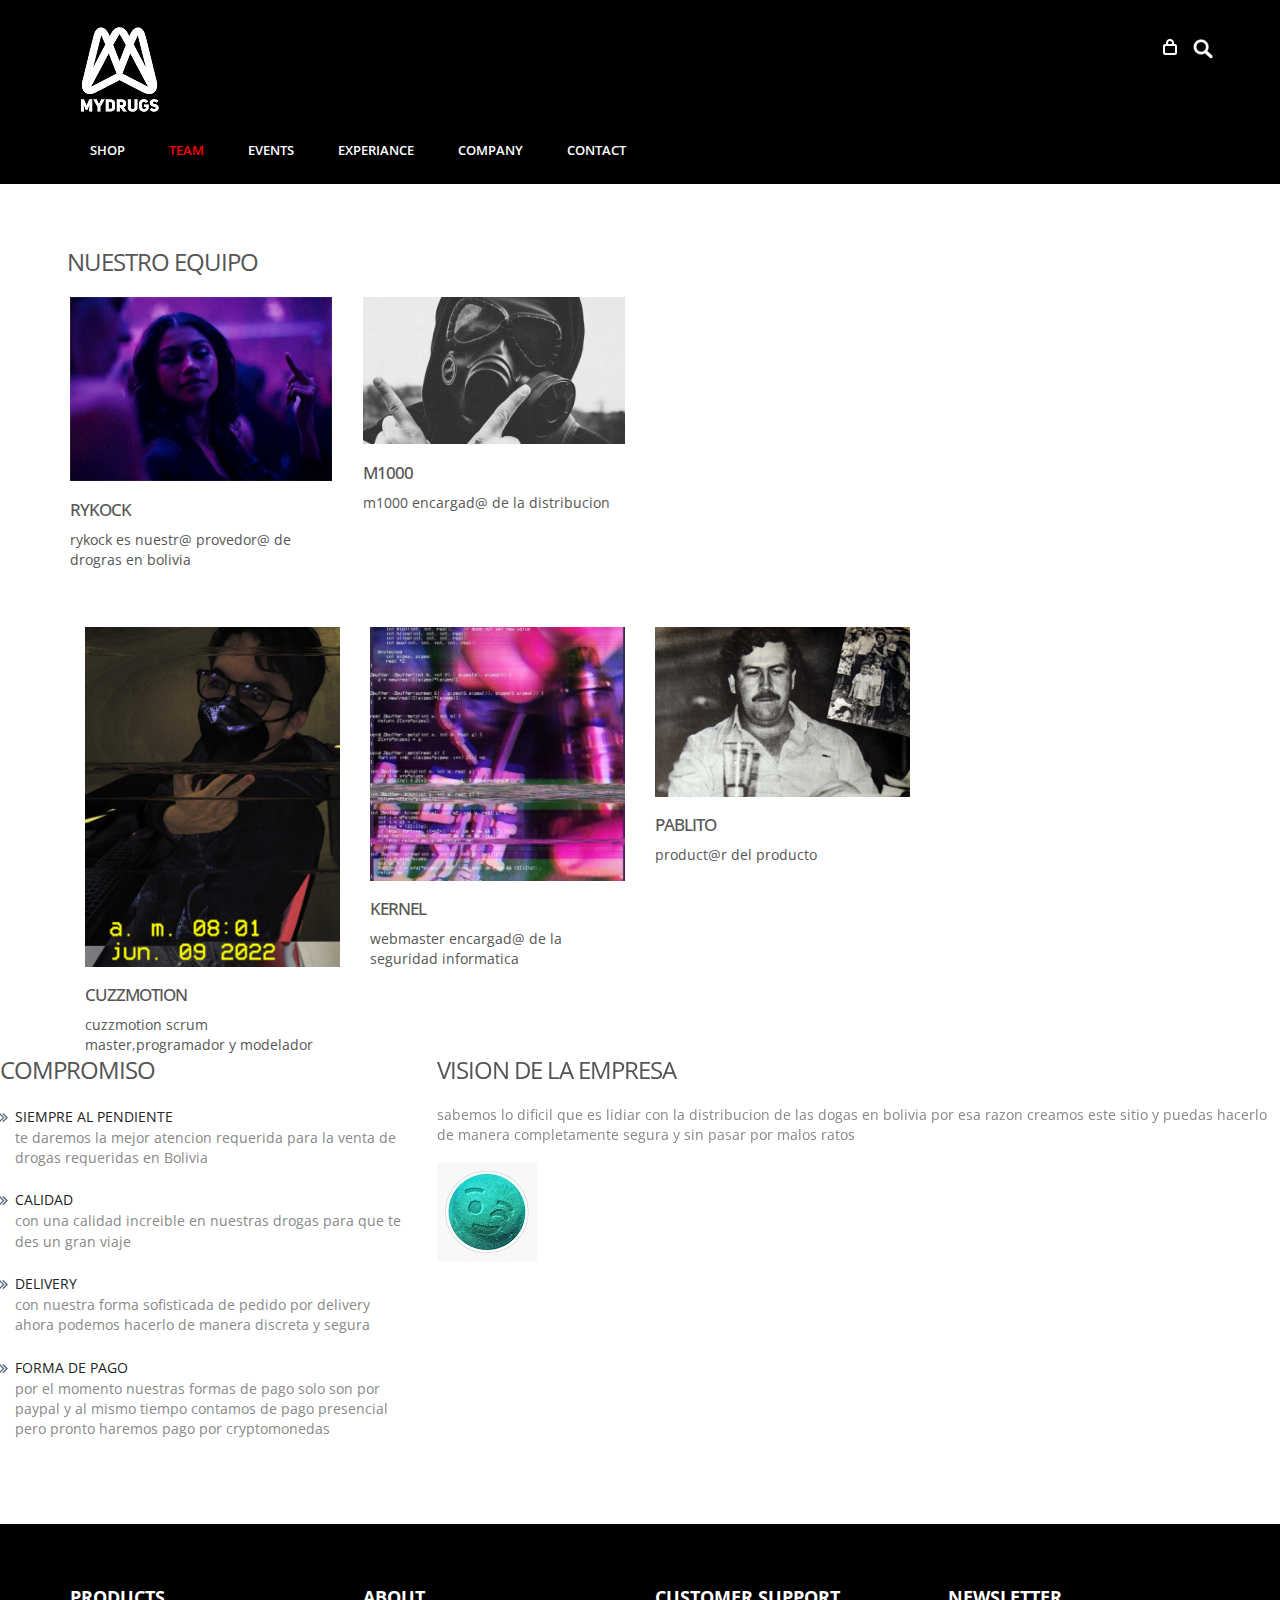
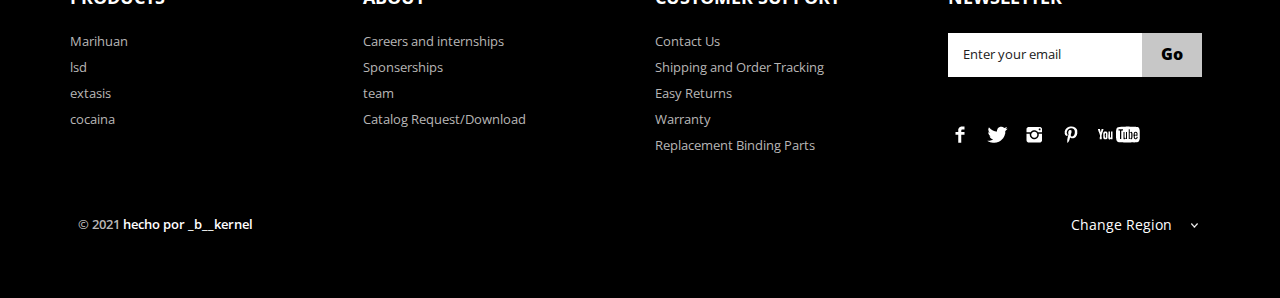
<file: team.html>
<!DOCTYPE HTML>
<html>
<head>
<title>mydrugs | Team :: _b_kernel</title>
<link href="css/bootstrap.css" rel='stylesheet' type='text/css' />
<link href="css/style.css" rel='stylesheet' type='text/css' />
<meta name="viewport" content="width=device-width, initial-scale=1, maximum-scale=1">
<meta http-equiv="Content-Type" content="text/html; charset=utf-8" />
<link href='http://fonts.googleapis.com/css?family=Open+Sans:400,300,600,700,800' rel='stylesheet' type='text/css'>
<script type="application/x-javascript"> addEventListener("load", function() { setTimeout(hideURLbar, 0); }, false); function hideURLbar(){ window.scrollTo(0,1); } </script>
<script src="js/jquery.min.js"></script>
<script type="text/javascript">
        $(document).ready(function() {
            $(".dropdown img.flag").addClass("flagvisibility");

            $(".dropdown dt a").click(function() {
                $(".dropdown dd ul").toggle();
            });
                        
            $(".dropdown dd ul li a").click(function() {
                var text = $(this).html();
                $(".dropdown dt a span").html(text);
                $(".dropdown dd ul").hide();
                $("#result").html("Selected value is: " + getSelectedValue("sample"));
            });
                        
            function getSelectedValue(id) {
                return $("#" + id).find("dt a span.value").html();
            }

            $(document).bind('click', function(e) {
                var $clicked = $(e.target);
                if (! $clicked.parents().hasClass("dropdown"))
                    $(".dropdown dd ul").hide();
            });


            $("#flagSwitcher").click(function() {
                $(".dropdown img.flag").toggleClass("flagvisibility");
            });
        });
     </script>
     <!-- Add fancyBox main JS and CSS files -->
	<script src="js/jquery.magnific-popup.js" type="text/javascript"></script>
	<link href="css/magnific-popup.css" rel="stylesheet" type="text/css">
		<script>
			$(document).ready(function() {
				$('.popup-with-zoom-anim').magnificPopup({
					type: 'inline',
					fixedContentPos: false,
					fixedBgPos: true,
					overflowY: 'auto',
					closeBtnInside: true,
					preloader: false,
					midClick: true,
					removalDelay: 300,
					mainClass: 'my-mfp-zoom-in'
			});
		});
		</script>
</head>
<body>
	<div class="header">
		<div class="container">
			<div class="row">
			  <div class="col-md-12">
				 <div class="header-left">
					 <div class="logo">
						<a href="index.html"><img src="images/drugi3.jpg" alt=""/></a>
					 </div>
					 <div class="menu">
						  <a class="toggleMenu" href="#"><img src="images/nav.png" alt="" /></a>
						    <ul class="nav" id="nav">
						    	<li><a href="shop.html">Shop</a></li>
						    	<li class="current"><a href="team.html">Team</a></li>
						    	<li><a href="experiance.html">Events</a></li>
						    	<li><a href="experiance.html">Experiance</a></li>
						    	<li><a href="shop.html">Company</a></li>
								<li><a href="contact.html">Contact</a></li>								
								<div class="clear"></div>
							</ul>
							<script type="text/javascript" src="js/responsive-nav.js"></script>
				    </div>							
	    		    <div class="clear"></div>
	    	    </div>
	            <div class="header_right">
	    		  <!-- start search-->
				  <div class="search-box">
							<div id="sb-search" class="sb-search">
								<form>
									<input class="sb-search-input" placeholder="Enter your search term..." type="search" name="search" id="search">
									<input class="sb-search-submit" type="submit" value="">
									<span class="sb-icon-search"> </span>
								</form>
							</div>
						</div>
						<!----search-scripts---->
						<script src="js/classie.js"></script>
						<script src="js/uisearch.js"></script>
						<script>
							new UISearch( document.getElementById( 'sb-search' ) );
						</script>
				   <ul class="icon1 sub-icon1 profile_img">
					 <li><a class="active-icon c1" href="#"> </a>
						<ul class="sub-icon1 list">
						  <div class="product_control_buttons">
						  	<a href="#"><img src="images/edit.png" alt=""/></a>
						  		<a href="#"><img src="images/close_edit.png" alt=""/></a>
						  </div>
						   <div class="clear"></div>
						  <li class="list_img"><img src="images/drug2.jpg" alt=""/></li>
						  <li class="list_desc"><h4><a href="#">solo disfruta</a></h4><span class="actual">1 x
                          $12.00</span></li>
						  <div class="login_buttons">
							 <div class="check_button"><a href="checkout.html">Check out</a></div>
							 <div class="login_button"><a href="login.html">Login</a></div>
							 <div class="clear"></div>
						  </div>
						  <div class="clear"></div>
						</ul>
					 </li>
				   </ul>
		        <div class="clear"></div>
	       </div>
	      </div>
		 </div>
	    </div>
	  </div>
     <div class="main">
      <div class="shop_top">
		<div class="container">
			<div class="row team_box">
				<h3 class="m_2">nuestro equipo</h3>
				<div class="col-md-3 team1">
				  <a class="popup-with-zoom-anim" href="#small-dialog3"><img src="images/rio.jpg" class="img-responsive" title="continue" alt=""/></a>
				    <div id="small-dialog3" class="mfp-hide">
					   <div class="pop_up2">
					   	 <h2>contacto</h2>
						 <p>nuestra preocupacion siempre sera tu bienestar y el nuestro si quieres comunicarte con cualquiera de las personas acargo de mydrugs usa telegram</p>
					   </div>
					</div>
					<h4 class="m_5"><a href="#">rykock </a></h4>
				    <p class="m_6">rykock es nuestr@ provedor@ de drogras en bolivia</p>
				</div>
				<div class="col-md-3 team1">
					<a class="popup-with-zoom-anim" href="#small-dialog3"><img src="images/m1000.jpg" class="img-responsive" title="continue" alt=""/></a>
				    <div id="small-dialog3" class="mfp-hide">
					   <div class="pop_up2">
					   	 <h2>m1000</h2>
						 <p>nuestra preocupacion siempre sera tu bienestar y el nuestro porfavor si quieres comunicarte con m1000 usa telegram</p>
					   </div>
					</div>
					<h4 class="m_5"><a href="#">m1000 </a></h4>
				    <p class="m_6">m1000 encargad@ de la distribucion </p>
				</div>
				</div>
				<div class="col-md-3 team1">
					<a class="popup-with-zoom-anim" href="#small-dialog3"><img src="images/gay.jpeg" class="img-responsive" title="continue" alt=""/></a>
				    <div id="small-dialog3" class="mfp-hide">
					   <div class="pop_up2">
					   	 <h2>cuzzmotion</h2>
						 <p>nuestra preocupacion siempre sera tu bienestar y el nuestro porfavor si quieres comunicarte con cuzzmotion usa telegram</p>
					   </div>
					</div>
					<h4 class="m_5"><a href="#">cuzzmotion </a></h4>
				    <p class="m_6">cuzzmotion scrum master,programador y modelador </p>
				</div>
				<div class="col-md-3 team1">
					<a class="popup-with-zoom-anim" href="#small-dialog3"><img src="images/kernel.jpg" class="img-responsive" title="continue" alt=""/></a>
				    <div id="small-dialog3" class="mfp-hide">
					   <div class="pop_up2">
					   	 <h2>Lorem ipsum </h2>
						 <p>Lorem ipsum dolor sit amet, consectetuer adipiscing elit, sed diam nonummy nibh euismod tincidunt ut laoreet dolore magna aliquam erat volutpat. Ut wisi enim ad minim veniam, quis nostrud exerci tation ullamcorper suscipit lobortis nisl ut aliquip ex ea commodo consequat. Duis autem vel eum iriure dolor in hendrerit in vulputate velit esse molestie.</p>
						 <p>Lorem ipsum dolor sit amet, consectetuer adipiscing elit, sed diam nonummy nibh euismod tincidunt ut laoreet dolore magna aliquam erat volutpat. Ut wisi enim ad minim veniam, quis nostrud exerci tation ullamcorper suscipit lobortis nisl ut aliquip ex ea commodo consequat. Duis autem vel eum iriure dolor in hendrerit in vulputate velit esse molestie.</p>
					   </div>
					</div>
					<h4 class="m_5"><a href="#">kernel</a></h4>
				    <p class="m_6">webmaster encargad@ de la seguridad informatica</p>
				</div>
				<div class="col-md-3 team1">
					<a class="popup-with-zoom-anim" href="#small-dialog3"><img src="images/pablito.jpg" class="img-responsive" title="continue" alt=""/></a>
				    <div id="small-dialog3" class="mfp-hide">
					   <div class="pop_up2">
					   	 <h2>Lorem ipsum </h2>
						 <p>Lorem ipsum dolor sit amet, consectetuer adipiscing elit, sed diam nonummy nibh euismod tincidunt ut laoreet dolore magna aliquam erat volutpat. Ut wisi enim ad minim veniam, quis nostrud exerci tation ullamcorper suscipit lobortis nisl ut aliquip ex ea commodo consequat. Duis autem vel eum iriure dolor in hendrerit in vulputate velit esse molestie.</p>
						 <p>Lorem ipsum dolor sit amet, consectetuer adipiscing elit, sed diam nonummy nibh euismod tincidunt ut laoreet dolore magna aliquam erat volutpat. Ut wisi enim ad minim veniam, quis nostrud exerci tation ullamcorper suscipit lobortis nisl ut aliquip ex ea commodo consequat. Duis autem vel eum iriure dolor in hendrerit in vulputate velit esse molestie.</p>
					   </div>
					</div>
					<h4 class="m_5"><a href="#">pablito</a></h4>
				    <p class="m_6">product@r del producto</p>
				</div>
			</div>
			<div class="row">
				<div class="col-md-4 team_bottom">
				  <ul class="team_list">
					<h4>compromiso</h4>
		            <li><a href="#">siempre al pendiente</a><p> te daremos la mejor atencion requerida para la venta de drogas requeridas en Bolivia</p></li>
		            <li><a href="#">calidad</a><p>con una calidad increible en nuestras drogas para que te des un gran viaje</p></li>
		            <li><a href="#">delivery</a><p> con nuestra forma sofisticada de pedido por delivery ahora podemos hacerlo de manera discreta y segura </p></li>
		            <li><a href="#">forma de pago</a><p>por el momento nuestras formas de pago solo son por paypal y al mismo tiempo  contamos de pago presencial  pero pronto haremos pago por cryptomonedas</p></li>
		          </ul>
				</div>
				<div class="col-md-8">
					<ul class="team_list">
					 <h4>Vision de la empresa</h4>
					 <p class="m_7">sabemos lo dificil que es lidiar con la distribucion de las dogas en bolivia por esa razon creamos este sitio y puedas hacerlo de manera completamente segura y sin pasar por malos ratos</p>
		             <img src="images/drug2.jpg" class="img-responsive" alt=""/>
		          </ul>
				</div>
			</div>
		</div>
	   </div>
	  </div>
	  <div class="footer">
			<div class="container">
				<div class="row">
					<div class="col-md-3">
						<ul class="footer_box">
							<h4>Products</h4>
		                    <li><a href="#">Marihuan</a></li>
							<li><a href="#">lsd</a></li>
							<li><a href="#">extasis</a></li>
							<li><a href="#">cocaina</a></li>
						</ul>
					</div>
					<div class="col-md-3">
						<ul class="footer_box">
							<h4>About</h4>
							<li><a href="#">Careers and internships</a></li>
							<li><a href="#">Sponserships</a></li>
							<li><a href="#">team</a></li>
							<li><a href="#">Catalog Request/Download</a></li>
						</ul>
					</div>
					<div class="col-md-3">
						<ul class="footer_box">
							<h4>Customer Support</h4>
							<li><a href="#">Contact Us</a></li>
							<li><a href="#">Shipping and Order Tracking</a></li>
							<li><a href="#">Easy Returns</a></li>
							<li><a href="#">Warranty</a></li>
							<li><a href="#">Replacement Binding Parts</a></li>
						</ul>
					</div>
					<div class="col-md-3">
						<ul class="footer_box">
							<h4>Newsletter</h4>
							<div class="footer_search">
				    		   <form>
				    			<input type="text" value="Enter your email" onfocus="this.value = '';" onblur="if (this.value == '') {this.value = 'Enter your email';}">
				    			<input type="submit" value="Go">
				    		   </form>
					        </div>
							<ul class="social">	
							  <li class="facebook"><a href="#"><span> </span></a></li>
							  <li class="twitter"><a href="#"><span> </span></a></li>
							  <li class="instagram"><a href="#"><span> </span></a></li>	
							  <li class="pinterest"><a href="#"><span> </span></a></li>	
							  <li class="youtube"><a href="#"><span> </span></a></li>										  				
						    </ul>
		   					
						</ul>
					</div>
				</div>
				<div class="row footer_bottom">
				    <div class="copy">
			           <p>© 2021 <a>hecho por _b__kernel</a></p>
		            </div>
					  <dl id="sample" class="dropdown">
				        <dt><a href="#"><span>Change Region</span></a></dt>
				        <dd>
				            <ul>
				                <li><a href="#">Australia<img class="flag" src="images/as.png" alt="" /><span class="value">AS</span></a></li>
				                <li><a href="#">Sri Lanka<img class="flag" src="images/srl.png" alt="" /><span class="value">SL</span></a></li>
				                <li><a href="#">Newziland<img class="flag" src="images/nz.png" alt="" /><span class="value">NZ</span></a></li>
				                <li><a href="#">Pakistan<img class="flag" src="images/pk.png" alt="" /><span class="value">Pk</span></a></li>
				                <li><a href="#">United Kingdom<img class="flag" src="images/uk.png" alt="" /><span class="value">UK</span></a></li>
				                <li><a href="#">United States<img class="flag" src="images/us.png" alt="" /><span class="value">US</span></a></li>
				            </ul>
				         </dd>
	   				  </dl>
   				</div>
			</div>
		</div>
</body>	
</html>
</file>
<file: css/style.css>
.clear{clear: both;}
h4, h5, h6,
h1, h2, h3 {margin-top: 0;}
ul, ol {margin: 0;}
p {margin: 0;}
html, body{
	font-family: 'Open Sans', sans-serif;
	background:#fff;
	font-size: 100%;
}
body a{
 	transition: 0.5s all;
	-webkit-transition: 0.5s all;
	-moz-transition: 0.5s all;
	-o-transition: 0.5s all;
}
.header{
	background:#000;
	padding: 1.5% 0;
}
.header-left{
	float:left;
	width: 59%;
}
.logo{
	float:left;
	margin-right: 2%;
}
.menu{
	 float:left;
	 margin: 17px 0 0;
}
  .menu li{
	display:inline-block;
 }
 .menu li:first-child{
   	margin-left:0;
 }
 .menu li a{
  	 display: block;
	font-size: 0.8125em;
	text-transform: uppercase;
	padding: 5px 20px;
	color: #FFF;
	-webkit-transition: all 0.3s ease;
	-moz-transition: all 0.3s ease;
	-o-transition: all 0.3s ease;
	transition: all 0.3s ease;
	font-weight: 600;
 }
 .menu li a:hover ,.menu li.active a{
	 background:#fff;
	 color:#000;
 } 
 #nav .current a {
	 color:red;
}
.toggleMenu {
    display:  none;
  	padding:4px 5px 0px 5px;
}
.nav:before,
.nav:after {
    content: " "; 
    display: table; 
}
.nav:after {
    clear: both;
}
.nav ul {
    list-style: none;
}
@media screen and (max-width:800px) {
	.active {
        display: block;
    }
    .menu li a{
    	text-align:left;
    	border-radius:0;
    	-webkit-border-radius:0;
    	-moz-border-radius:0;
    	-o-border-radius:0;
    }
    .nav {
	    list-style: none;
		width: 95%;
		position: absolute;
		right: 20px;
		background: #222;
		top: 72px;
		z-index: 111;
    }
    .nav:after {
		content: '';
		position: absolute;
		right:18px;
		top: -9px;
		border-left:10px solid rgba(0, 0, 0, 0);
		border-right:10px solid rgba(0, 0, 0, 0);
		border-bottom:10px solid #333;
	}
    .menu li a span.messages{
    	text-align:center;
    	top:15px;
    }
    .nav li ul{
    	width:100%;   	
    }
    .menu ul{
    	margin:0;
    }
    .nav > li.hover > ul {
        width:100%;
    }
    .nav > li {
        float: none;
        display:block;
    }
    .nav ul {
        display: block;
        width: 100%;
    }
   .nav > li.hover > ul , .nav li li.hover ul {
        position: static;
    }
    .nav li a{
    	border-top:1px solid #333;
    }
     .nav li:first-child a{
     	border-top:none;
     }
 }
.header_right{
	float:right;
	width:6%;
	margin-top: 16px;
}
.sb-search {
	position: absolute;
	top:7px;
	right:0px;
	width: 0%;
	min-width: 45px;
	height: 45px;
	float: right;
	overflow: hidden;
	-webkit-transition: width 0.3s;
	-moz-transition: width 0.3s;
	transition: width 0.3s;
	-webkit-backface-visibility: hidden;
}
.sb-search-input {
	position: absolute;
	top: 0;
	left: 0px;
	border: none;
	outline: none;
	background:#333;
	width: 100%;
	height:45px;
	margin: 0;
	z-index: 10;
	padding: 5px 20px;
	font-family: 'Open Sans', sans-serif;
	font-size: 13px;
	color: #ffffff;
}
.sb-search-input::-webkit-input-placeholder {
	color: #ffffff;
}
.sb-search-input:-moz-placeholder {
	color: #ffffff;
}
.sb-search-input::-moz-placeholder {
	color: #efb480;
}
.sb-search-input:-ms-input-placeholder {
	color: #ffffff;
}
.sb-icon-search,.sb-search-submit  {
	width: 45px;
	height: 45px;
	display: block;
	position: absolute;
	right: 0;
	top: 0;
	padding: 0;
	margin: 0;
	line-height: 45px;
	text-align: center;
	cursor: pointer;
}
.sb-search-submit {
	background: #333 url('../images/img-sprite.png') no-repeat 0px 1px;
	-ms-filter: "progid:DXImageTransform.Microsoft.Alpha(Opacity=0)"; /* IE 8 */
    filter: alpha(opacity=0); /* IE 5-7 */
   
	color: transparent;
	border: none;
	outline: none;
	z-index: -1;
	-webkit-appearance: none;
}
.sb-icon-search {
	color: #FFF;
background: #000 url('../images/img-sprite.png') no-repeat 0px 1px;
z-index: 90;
}
/* Open state */
.sb-search.sb-search-open,.no-js .sb-search {
	width:40%;
}
.sb-search.sb-search-open .sb-icon-search,.no-js .sb-search .sb-icon-search {
	background: #c0c0c0 url('../images/img-sprite.png') no-repeat 0px 1px;
	color: #fff;
	z-index: 11;
}
.sb-search.sb-search-open .sb-search-submit,.no-js .sb-search .sb-search-submit {
	z-index: 90;
}
/* start icon styles */
.icon1:before,.icon1:after {
	content: "";
	display: table;
}
.icon1:after {
	clear: both;
}
ul.icon1 {
	float: left;
	zoom: 1;
	list-style: none;
	padding: 0;
	margin-left:25%;
}
.icon1 li {
	float: left;
	position: relative;
}
.icon1 li:last-child{
	border-right:none;
}
.icon1 li:hover > a {
	color: #fafafa;
}
*html .icon1 li a:hover { /* IE6 only */
	color: #fafafa;
}
.icon1 ul {
	width:300px;
	margin: 20px 0 0 0;
	_margin: 0;
	opacity: 0;
	visibility: hidden;
	position: absolute;
	top:67px;
	z-index: 1;
	right: -140px;
	background: #ffffff;
	-webkit-transition: all .2s ease-in-out;
	-moz-transition: all .2s ease-in-out;
	-ms-transition: all .2s ease-in-out;
	-o-transition: all .2s ease-in-out;
	transition: all .2s ease-in-out;
	box-shadow: 0 0 10px #AAA;
	-webkit-box-shadow: 0 0 10px #AAA;
	-moz-box-shadow: 0 0 10px #AAA;
	-o-box-shadow: 0 0 10px #AAA;
}
.icon1 li:hover > ul {
	opacity: 1;
	visibility: visible;
	margin: 0;
	z-index: 9999;
}
.icon1 ul ul {
	top: 6px;
	left: 158px;
	margin: 0 0 0 20px;
}
.icon1 ul li {
	/*--float: none;--*/
	display: block;
	border: 0;
}
.icon1 ul li:first-child{
	border-top:none;
}
.icon1 ul li:first-child a{
	border-top-left-radius: 5px;
	-webkit-border-top-left-radius: 5px;
	-moz-border-top-left-radius: 5px;
	-o-border-top-left-radius: 5px;
}
.icon1 ul li:last-child {   
	-moz-box-shadow: none;
	-webkit-box-shadow: none;
	box-shadow: none;    
}
.icon1 ul a {    
	_height: 10px; /*IE6 only*/
	white-space: nowrap;
	float: none;
	text-transform: none;
}
.active-icon{
	display: block;
}
.icon1 ul li:first-child > a:after {
	content: '';
	position: absolute;
	left: 45%;
	top: -30px;
	border-left: 10px solid transparent;
	border-right:10px solid transparent;
	border-bottom:10px solid #f0f0f0;
}
.icon1 ul ul li:first-child a:after {
	left: -100px;
	top: 0%;
	margin-top: -6px;
	border-left: 0;	
	border-bottom:20px solid transparent;
	border-top: 20px solid transparent;
	border-right:20px solid #323757;
}
/* Mobile */
.icon1-trigger {
	display: none;
}
.sub-icon1 img{
	border:none;
	display:inline-block;
	vertical-align:middle;
}
li.list_img{
	float:left;
	width:26%;
}
.login_buttons{
	margin-top:23%;
}
li.list_desc{
	float:left;
	width:50%;
}
li.list_desc h4 a{
	color:#000;
	font-size:0.85em;
	text-decoration:none;
	font-weight:600;
}
li.list_desc h4 a:hover{
	color:red;
}
.c1{
	background: url(../images/img-sprite.png) no-repeat -66px -8px;
	width: 22px;
	height: 24px;
	display: inline-block;
	vertical-align: middle;
}
.icon1 .profile_img {
	margin-top: 3px;
}
.sub-icon1 ul li h3{
	text-align: center;
	font-size: 18px;
	color: #555;
	text-transform: uppercase;
	margin-bottom: 4%;
}
.sub-icon1 ul li p{
	text-align:center;
	font-size: 0.8125em;
	color: #555;
	line-height: 1.5em;
	margin:2% 0;
}
.sub-icon1.list{
	padding:20px;
}
.sub-icon1 ul li p a{
	color: #00405d;
}
.sub-icon1 ul li p a:hover{
	color: #555555;
	text-decoration:underline;
}
.product_control_buttons{
	float:right;
}
.product_control_buttons a:hover{
	opacity:0.5;
}
.button{
	text-align: center;
}
.button a{
	color:#fff;
	font-size:0.85em;
	text-transform:uppercase;
	font-weight:800;
	text-decoration:none;
	margin-left:45%;
	border: none;
	cursor: pointer;
	padding:15px 30px;
	display: inline-block;
	outline: none;
	-webkit-transition: all 0.3s;
	-moz-transition: all 0.3s;
	transition: all 0.3s;
	background: #000;
}
.button a:hover{
	background:#222;
}
.login_button{
	float:right;
}
.login_button a{
	color:#fff;
	font-size:0.85em;
	text-transform:uppercase;
	font-weight:600;
	text-decoration:none;
    border: none;
	cursor: pointer;
	padding:8px 15px; 
	display: inline-block;
	outline: none;
	-webkit-transition: all 0.3s;
	-moz-transition: all 0.3s;
	transition: all 0.3s;
	background: #000;
	margin:10px 0 0;
}
.login_button a:hover{
	background:#555;
}
.check_button{
	float:left;
}
.check_button a{
	color:#fff;
	font-size:0.85em;
	text-transform:uppercase;
	font-weight:600;
	text-decoration:none;
    border: none;
	cursor: pointer;
	padding:8px 15px; 
	display: inline-block;
	outline: none;
	-webkit-transition: all 0.3s;
	-moz-transition: all 0.3s;
	transition: all 0.3s;
	background: #000;
	margin:10px 0 0;
}
.check_button a:hover{
	background:#555;
}
/*--main--*/
.content-top{
	padding:10% 0;
}
.content-top h2{
	color: #000;
	font-size:3em;
	font-weight: 800;
	text-align: center;
	text-transform: uppercase;
	margin-bottom: 1.5%;
}
.content-top p{
	color: #000;
	font-size: 0.95em;
	text-transform: uppercase;
	text-align: center;
	font-weight: 600;
	margin-bottom:1%;
}
.content-top h3{
	color:#000;
	font-size:1.5em;
	text-transform:uppercase;
	font-weight:700;
	text-align:center;
	margin:2% 0 0 0;
}
#flexiselDemo1, #flexiselDemo2, #flexiselDemo3 {
	display: none;
}
.nbs-flexisel-container {
	position: relative;
	max-width: 100%;
}
.nbs-flexisel-ul {
	position: relative;
	width: 9999px;
	margin: 0px;
	padding: 0px;
	list-style-type: none;
	text-align: center;
}
.nbs-flexisel-inner {
	overflow: hidden;
	margin: 0 auto;
}
.nbs-flexisel-item {
	float: left;
	margin: 0px;
	padding: 0px;
	cursor: pointer;
	position: relative;
	line-height: 0px;
}
.nbs-flexisel-item > img {
	width:100%;
	cursor: pointer;
	positon: relative;
	margin-top: 10px;
	margin-bottom: 10px;
	max-width:210px;
	max-height:417px;
}
/*** Navigation ***/
.nbs-flexisel-nav-left, .nbs-flexisel-nav-right {
	width:140px;
	height: 245px;
	position: absolute;
	cursor: pointer;
	z-index: 100;
}
.nbs-flexisel-nav-left {
	left: 205px;
	background: url(../images/img-sprite.png) no-repeat -110px 1px;
}
.nbs-flexisel-nav-right {
	right:205px;
	background: url(../images/img-sprite.png) no-repeat -254px 1px;
}
.content-bottom{
	width:100%;
	background: url(../images/crazy.png) no-repeat center top;
	-webkit-background-size: cover;
	-moz-background-size: cover;
	-o-background-size: cover;
	background-size: cover;
	background-position: center;
	background-size: 100% 100%;
	height:100%;
	padding:15% 0;
}
.content_bottom-text h3{
	color: #FFF;
	font-size: 3em;
	font-weight: 800;
	text-transform: uppercase;
	line-height: 1.2em;
	margin: 2% 0 10%;
}
p.m_1{
	color: #FFF;
	font-size: 0.85em;
	line-height: 2.2em;
	margin-bottom:6%;
}
p.m_2{
	color: #FFF;
	font-size: 0.85em;
	line-height: 2.2em;
}
.features{
	padding:8% 0;
}
h3.m_3{
	color: #000;
	font-size: 3em;
	font-weight: 800;
	text-align: center;
	text-transform: uppercase;
	margin-bottom:2%;
}
.close_but{
	text-align:center;
	margin-bottom:6%;
}
i.close1{
	width:46px;
	height:42px;
	background:url(../images/img-sprite.png)-196px -269px;
	display:inline-block;
}
.view {
   overflow: hidden;
   position: relative;
   text-align: center;
   cursor: default;
}
.view .mask,.view .content {
   width:263px;
   height:200px;
   position: absolute;
   overflow: hidden;
   top: 0;
   left: 0;
}
.view img {
   display: block;
   position: relative;
}
.view h2 {
   text-transform: uppercase;
   color: #fff;
   text-align: center;
   position: relative;
   font-size: 17px;
   padding: 10px;
   background: rgba(0, 0, 0, 0.8);
   margin: 20px 0 0 0;
}
.view p {
   font-style: italic;
   font-size: 12px;
   position: relative;
   color: #fff;
   padding: 10px;
   text-align: center;
}
.view a.info {
   display: inline-block;
   text-decoration: none;
   padding: 7px 14px;
   background: #000;
   color: #fff;
   text-transform: uppercase;
   -webkit-box-shadow: 0 0 1px #000;
   -moz-box-shadow: 0 0 1px #000;
   box-shadow: 0 0 1px #000;
}
.view a.info: hover {
   -webkit-box-shadow: 0 0 5px #000;
   -moz-box-shadow: 0 0 5px #000;
   box-shadow: 0 0 5px #000;
}
/* NINTH EXAMPLE*/
.view-ninth .mask-1, .view-ninth .mask-2 {
    background-color: rgba(0, 0, 0, 0.5);
    height: 361px;
    width: 361px;
    background: rgba(119, 0, 36, 0.5);
    -ms-filter: "progid:DXImageTransform.Microsoft.Alpha(Opacity=100)";
    filter: alpha(opacity=100);
    opacity: 1;
    -webkit-transition: all 0.3s ease-in-out 0.6s;
    -moz-transition: all 0.3s ease-in-out 0.6s;
    -o-transition: all 0.3s ease-in-out 0.6s;
    transition: all 0.3s ease-in-out 0.6s;
}
.view-ninth .mask-1 {
    left: auto;
    right: 0;
    -webkit-transform: rotate(56.5deg) translateX(-180px);
    -moz-transform: rotate(56.5deg) translateX(-180px);
    -o-transform: rotate(56.5deg) translateX(-180px);
    -ms-transform: rotate(56.5deg) translateX(-180px);
    transform: rotate(56.5deg) translateX(-180px);
    -webkit-transform-origin: 100% 0%;
    -moz-transform-origin: 100% 0%;
    -o-transform-origin: 100% 0%;
    -ms-transform-origin: 100% 0%;
    transform-origin: 100% 0%;
}
.view-ninth .mask-2 {
    top: auto;
    bottom: 0;
    -webkit-transform: rotate(56.5deg) translateX(180px);
    -moz-transform: rotate(56.5deg) translateX(180px);
    -o-transform: rotate(56.5deg) translateX(180px);
    -ms-transform: rotate(56.5deg) translateX(180px);
    transform: rotate(56.5deg) translateX(180px);
    -webkit-transform-origin: 0% 100%;
    -moz-transform-origin: 0% 100%;
    -o-transform-origin: 0% 100%;
    -ms-transform-origin: 0% 100%;
    transform-origin: 0% 100%;
}
.view-ninth .content {
    background: rgba(0, 0, 0, 0.9);
    height: 0;
    -ms-filter: "progid:DXImageTransform.Microsoft.Alpha(Opacity=50)";
    filter: alpha(opacity=50);
    opacity: 0.5;
    width:263px;
    overflow: hidden;
    -webkit-transform: rotate(-33.5deg) translate(-112px, 166px);
    -moz-transform: rotate(-33.5deg) translate(-112px, 166px);
    -o-transform: rotate(-33.5deg) translate(-112px, 166px);
    -ms-transform: rotate(-33.5deg) translate(-112px, 166px);
    transform: rotate(-33.5deg) translate(-112px, 166px);
    -webkit-transform-origin: 0% 100%;
    -moz-transform-origin: 0% 100%;
    -o-transform-origin: 0% 100%;
    -ms-transform-origin: 0% 100%;
    transform-origin: 0% 100%;
    -webkit-transition: all 0.4s ease-in-out 0.3s;
    -moz-transition: all 0.4s ease-in-out 0.3s;
    -o-transition: all 0.4s ease-in-out 0.3s;
    transition: all 0.4s ease-in-out 0.3s;
}
.view-ninth h2 {
    background: transparent;
    margin-top: 5px;
    border-bottom: 1px solid rgba(255, 255, 255, 0.2);
}
.view-ninth a.info {
    display: none;
}
.view-ninth:hover .content {
    height: 120px;
    width:263px;
    -ms-filter: "progid:DXImageTransform.Microsoft.Alpha(Opacity=90)";
    filter: alpha(opacity=90);
    opacity: 0.9;
    top:22px;
    -webkit-transform: rotate(0deg) translate(0, 0);
    -moz-transform: rotate(0deg) translate(0, 0);
    -o-transform: rotate(0deg) translate(0, 0);
    -ms-transform: rotate(0deg) translate(0, 0);
    transform: rotate(0deg) translate(0, 0);
}
.view-ninth:hover .mask-1, .view-ninth:hover .mask-2 {
    -webkit-transition-delay: 0s;
    -moz-transition-delay: 0s;
    -o-transition-delay: 0s;
    transition-delay: 0s;
}
.view-ninth:hover .mask-1 {
    -webkit-transform: rotate(56.5deg) translateX(1px);
    -moz-transform: rotate(56.5deg) translateX(1px);
    -o-transform: rotate(56.5deg) translateX(1px);
    -ms-transform: rotate(56.5deg) translateX(1px);
    transform: rotate(56.5deg) translateX(1px);
}
.view-ninth:hover .mask-2 {
    -webkit-transform: rotate(56.5deg) translateX(-1px);
    -moz-transform: rotate(56.5deg) translateX(-1px);
    -o-transform: rotate(56.5deg) translateX(-1px);
    -ms-transform: rotate(56.5deg) translateX(-1px);
    transform: rotate(56.5deg) translateX(-1px);
}
h4.m_4{
	margin-top:10%;
}
h4.m_4 a{
	color:#000;
	font-size:1em;
	text-decoration:none;
	font-weight:600;
}
h4.m_4 a:hover{
	color:#444;
}
p.m_5{
	color:#222;
	font-size:0.85em;
}
/*--footer--*/
.footer{
	background:#000;
	padding:5% 0;
}		
ul.footer_box{
	list-style:none;
	padding:0;
}	
ul.footer_box h4{
	color:#fff;
	font-size:1.1em;
	text-transform:uppercase;
	font-weight:700;
	margin-bottom: 8%;
}
ul.footer_box li a{
	color: #B8B6B6;
	font-size: 0.8125em;
	text-decoration:none;
	line-height: 2em;
}
ul.footer_box li a:hover{
	color:#fff;
}
.footer_search {
	margin-top: 10%;
	width:100%;
	position:relative;
}
.footer_search input[type="text"] {
	outline: none;
	padding: 12px 15px;
	outline: none;
	color: #202020;
	background: #FFF;
	border: none;
	width: 74%;
	line-height: 1.5em;
	font-size: 0.8125em;
}
.footer_search  input[type="submit"] {
	background: #C7C7C7;
	padding: 9px 19px;
	border: none;
	cursor: pointer;
	position: absolute;
	line-height: 1.6em;
	font-size: 1em;
	color: #000;
	font-weight: 800;
	outline: none;
	-webkit-transition: all 0.3s;
	-moz-transition: all 0.3s;
	transition: all 0.3s;
}
.footer_search  input[type="submit"]:hover {
	background:#222;
	color:#fff;
}
ul.social{
	list-style:none;
	padding:0;
	margin-top: 17%;
}	
ul.social li:first-child, ol li:first-child {
	margin-top: 0px;
	margin-left: 0;
}
ul.social li{
	display:inline-block;
	margin-right:8px;
}	
ul.social li a span:hover{
	opacity:0.5;
}		
li.facebook a span {
	height: 25px;
	width: 25px;
	display: block;
	background: url(../images/img-sprite.png)no-repeat -256px -276px;
}
li.twitter a span {
	height: 25px;
	width: 25px;
	display: block;
	background: url(../images/img-sprite.png)no-repeat -298px -276px;
}
li.instagram a span {
	height: 25px;
	width: 25px;
	display: block;
	background: url(../images/img-sprite.png)no-repeat -346px -276px;
}
li.pinterest a span {
	height: 25px;
	width: 25px;
	display: block;
	background: url(../images/img-sprite.png)no-repeat -391px -276px;
}	
li.youtube a span {
	height: 25px;
	width: 47px;
	display: block;
	background: url(../images/img-sprite.png)no-repeat -437px -276px;
}	
.dropdown dd, .dropdown dt, .dropdown ul { margin:0px; padding:0px; }
.dropdown dd { position:relative; }
.dropdown a, .dropdown a:visited { color:#fff; text-decoration:none; outline:none;}
.dropdown a:hover { color:#fff;}
.dropdown dt a:hover { color:#fff;}
.dropdown dt a {background:url(../images/arrow.png) no-repeat scroll right center; display:block; padding-right:20px;
}
.dropdown dt a span {cursor: pointer;
	cursor: pointer;
	display: block;
	padding:0px 10px;
	font-size: 0.85em;
	color: #FFF;
	font-weight: 400;
}
        .dropdown dd ul { background:#222 none repeat scroll 0 0;color:#fff; display:none;
                          left:0px; padding:5px 0px; position:absolute; top:13px; width:auto; min-width:200px; list-style:none;}
        .dropdown span.value { display:none;}
        .dropdown dd ul li a { padding:5px; display:block;font-size: 13px;}
        .dropdown dd ul li a:hover { background-color:#444;}
        
        .dropdown img.flag { border:none; vertical-align:middle; margin-left:10px; }
        .flagvisibility { float: right;}
        
/*--dropdown--*/
.dropdown {
    display: block;
    display: inline-block;
   	float:right;
    position: relative;
   	z-index: 9999;
   	margin:0;
}
/* ===[ For demonstration ]=== */
/* ===[ End demonstration ]=== */
.dropdown .dropdown_button {
    cursor: pointer;
    width: auto;
    display: inline-block;
    padding: 4px 12px;
   -webkit-border-radius: 2px;
    -moz-border-radius: 2px;
    border-radius: 2px;
    font-weight: bold;
    color:#fff;
    line-height:29px;
    text-decoration: none !important;
    background:#595959;
    font-size: 11px;
}
.dropdown input[type="checkbox"] + .dropdown_button .arrow {
    display: inline-block;
    width: 0px;
    height: 0px;
    border-top: 5px solid #fff;
    border-right: 5px solid transparent;
    border-left: 5px solid transparent;
}
.dropdown input[type="checkbox"]:checked + .dropdown_button .arrow { border-color: white transparent transparent transparent }
.dropdown .dropdown_content {
    position: absolute;
    border: 1px solid #777;
    padding: 0px;
    background:#595959;
    margin: 0;
    display: none;
}
.dropdown .dropdown_content li {
    list-style: none;
    margin-left: 0px;
    line-height: 16px;
    border-top: 1px solid #5F5D5D;
	border-bottom: 1px solid #555353;
    margin-top: 2px;
    margin-bottom: 2px;
}
.dropdown .dropdown_content li:hover {
    border-top-color: #555;
    border-bottom-color: #555;
    background:#444;
}
.dropdown .dropdown_content li a {
    display: block;
    padding: 2px 7px;
    padding-right: 15px;
    color:#fff;
    font-size:13px;
    text-decoration: none !important;
    white-space: nowrap;
}
.dropdown .dropdown_content li:hover a {
    color: white;
    text-decoration: none !important;
}
.dropdown input[type="checkbox"]:checked ~ .dropdown_content { display: block }
.dropdown input[type="checkbox"] { display: none }
.copy {
  float: left;
}
.copy p{
	font-size:0.8125em;
	font-weight:600;
	color:#B8B6B6;
}
.copy p a{
	color:#fff;
}
.footer_bottom{
	padding: 0 2%;
	margin-top: 5%;
}
/*--shop--*/
.shop_top{
	padding:5% 0;
}
.new-box {
	right:10px;
}
.new-box, .sale-box {
	position: absolute;
	top:16px;
	overflow: hidden;
	height: 38px;
	min-width: 70px;
	text-align: left;
	z-index: 0;
	display: inline-block;
	-webkit-transform: rotate(-90deg);
	-ms-transform: rotate(-90deg);
	transform: rotate(-90deg);
}
.new-label {
	font-size: 0.85em;
	color: #FFF;
	background:#FFAF02;
	text-transform: uppercase;
	padding:9px;
	text-align: center;
	display: block;
	min-width: 70px;
	position: absolute;
	left: 0px;
	top: 0px;
	z-index: 1;
}
.sale-box {
	left:10px;
}
.sale-label {
	font-size: 0.85em;
	color: #FFF;
	background:#E92546;
	text-transform: uppercase;
	padding:9px;
	text-align: center;
	display: block;
	min-width: 70px;
	position: absolute;
	left: 0px;
	top: 0px;
}
.shop_box{
	position:relative;
}
.shop_desc{
	border:1px solid #E0E0E0;
	padding:5%;
}
.shop_desc h3{
	margin-bottom:5px;
}
.shop_desc h3 a{
	color: #333;
	font-size: 16px;
	font-weight: 600;
	text-decoration: none;
}
.shop_desc h3 a:hover{
	color:#666;
}
.shop_desc p{
	color:#555;
	font-size:0.8125em;
	line-height:1.8em;
	margin-bottom:10px;
}
span.reducedfrom {
	text-decoration: line-through;
	margin-right: 8%;
	color: #888;
}
span.actual {
	color: #7DB122;
	font-size: 1em;
	color:#000
}
ul.buttons{
	list-style: none;
	padding: 0;
	margin-top: 10px;
}
.cart{
	float:left;
}
.shop_btn{
	float:right;
}
.shop_btn a, .cart a{
	color: #000;
	font-size: 0.8125em;
	text-transform: uppercase;
	font-weight: 600;
	text-decoration:none;
}
.shop_btn a:hover{
	color:#E92546;
}
.cart a:hover{
	color:#FFAF02;
}
.shop_box-top{
	margin-bottom:5%;
}
h3.m_2 {
	color: #555;
	margin-bottom: 20px;
	font-size: 1.5em;
	line-height: 1.2;
	font-weight: normal;
	letter-spacing: -1px;
	padding:0 1%;
	text-transform: uppercase;
}
h4.m_5{
	margin-top:7%;
}
h4.m_5 a{
	color: #555;
	font-size:0.95em;
	text-transform: uppercase;
	letter-spacing: -1px;
	text-decoration:none;
}
h4.m_5 a:hover{
	color:#000;
}
p.m_6{
	font-size:0.85em;
	color: #555;
	line-height: 1.5em;
}
.team_box{
	margin-bottom:5%;
}
ul.team_list{
	padding:0;
	list-style:none;
}
ul.team_list h4{
	color: #555;
	margin-bottom: 20px;
	font-size: 1.5em;
	line-height: 1.2;
	font-weight: normal;
	margin-top: 0px;
	letter-spacing: -1px;
	text-transform: uppercase;
}
ul.team_list li {
	list-style-image: url(../images/marker.png);
	margin: 0 0px 20px 15px;
}
ul.team_list li a {
	font-size: 0.85em;
	color: #222;
	text-transform: uppercase;
	text-decoration:none;
}
ul.team_list li a:hover {
	color:#444;
}
ul.team_list li p{
	color:#888;
	font-size:0.85em;
	line-height:1.5em;
}
p.m_7{
	color:#888;
	font-size:0.85em;
	line-height:1.5em;
	margin-bottom:2%;
}
.img_section{
	position:relative;
}
.img_section_txt {
	position: absolute;
	width: 100%;
	left: 0;
	bottom: 0;
	background:rgba(5, 5, 5, 0.43);
	-webkit-box-sizing: border-box;
	-moz-box-sizing: border-box;
	box-sizing: border-box;
	padding: 14px 10px 14px 21px;
	color: #FFF;
	-webkit-transition: all 0.6s ease;
	-moz-transition: all 0.6s ease;
	-o-transition: all 0.6s ease;
	transition: all 0.6s ease;
}
.magnifier2:hover .img_section_txt {
	background:rgba(255, 0, 0, 0.36);
}
.ex_box{
	margin-bottom:5%;
}
p.m_8{
	color:#333;
	font-size:0.85em;
	line-height:1.8em;
	margin-bottom:5%;
}
.address p {
	font-size:0.85em;
	line-height:2em;
}
.address p span:hover {
	text-decoration: none;
}
.address p span {
	text-decoration: underline;
	color: #555;
	cursor: pointer;
}
.contact{
	margin-top: 5%;
}
.to{
	float:left;
	width:50%;
}
.to input[type="text"] {
	padding: 10px;
	width:95%;
	font-size: 0.85em;
	font-family: 'Open Sans', sans-serif;
	margin: 10px 0;
	border: none;
	color: #888;
	background:#F8F8F8;
	float: left;
	outline: none;
	border:1px solid #DFE0E2;
}
.to input[type="text"]:hover, .text input[type="text"], .text textarea:hover{
	border-color:#E25050;
}
.text {
	width:50%;
	float:left;
}
.text input[type="text"], .text textarea {
	width:100%;
	font-size: 0.85em;
	margin: 10px 0;
	border: none;
	color: #888;
	font-family: 'Open Sans', sans-serif;
	outline: none;
	background:#F8F8F8;
	height: 100px;
	padding: 10px;
	resize: none;
	border:1px solid #DFE0E2;
}
.form-submit{
	float:right;
}
.form-submit input[type="submit"] {
	color: #FFF;
	font-family: 'Open Sans', sans-serif;
	font-size: 0.95em;
	font-weight: normal;
	padding:15px 40px;
	text-transform: uppercase;
	background:#E25050;
	display: inline-block;
	-webkit-transition: all 0.3s ease-out;
	-moz-transition: all 0.3s ease-out;
	-ms-transition: all 0.3s ease-out;
	-o-transition: all 0.3s ease-out;
	transition: all 0.3s ease-out;
	font-weight: 100;
	border: none;
	cursor: pointer;
	outline:none;
}
.form-submit input[type="submit"]:hover {
	background:#333;
}
/*--single--*/
.single_image{
	width:36.5%;
	float: left;
	margin-right: 2.6%;
}
.single_right{
	width: 60.5%;
	float: left;
}
.single_right h3{
	color: #222;
	font-size: 1.1em;
	text-transform: uppercase;
	margin-bottom: 10px;
	font-weight: 700;
}
.btn1-default1 {
	outline: none;
	border: 1px solid #CACACA;
	background: #FFF;
	padding: 5px 10px;
	font-size: 0.85em;
}
.btn1-twitter:hover {
	color: #FFF;
	background-color: #00AAF0;
}
i.icon-twitter{
	height: 20px;
	width: 20px;
	background: url(../images/img-sprite.png)no-repeat -260px -318px;
	float: left;
	margin-right: 2px;
}
.btn1-twitter:hover i{
	background: url(../images/img-sprite.png)no-repeat -260px -341px;
}
i.icon-facebook{
	height: 20px;
	width: 20px;
	background: url(../images/img-sprite.png)no-repeat -292px -317px;
	float: left;
	margin-right: 2px;
}
.btn1-facebook:hover i{
	background: url(../images/img-sprite.png)no-repeat -292px -341px;
}
.btn1-facebook:hover {
	color: #FFF;
	background-color:#435F9F;
}
i.icon-google{
	height: 20px;
	width: 20px;
	background: url(../images/img-sprite.png)no-repeat -321px -317px;
	float: left;
	margin-right: 2px;
}
.btn1-google:hover i{
	background: url(../images/img-sprite.png)no-repeat -321px -341px;
}
.btn1-google:hover {
	color: #FFF;
	background-color:#E04B34;
}
i.icon-pinterest{
	height: 20px;
	width: 20px;
	background: url(../images/img-sprite.png)no-repeat -353px -318px;
	float: left;
	margin-right: 2px;
}
.btn1-pinterest:hover i{
	background: url(../images/img-sprite.png)no-repeat -353px -342px;
}
.btn1-pinterest:hover {
	color: #FFF;
	background-color:#CE1F21;
}
.social_buttons h4{
	color: #08080B;
	font-weight: 700;
	font-size: 0.8125em;
	padding-bottom: 0.5em;
	display: block;
	text-transform:uppercase;
	margin-bottom:5px;
}
p.m_10{
	color: #333;
	font-size: 0.8125em;
	line-height: 1.8em;
	margin-bottom:5%;
}
.btn_form{
	margin-bottom:5%;
}
.btn_form form input[type="submit"] {
	font-family: 'Open Sans', sans-serif;
	cursor: pointer;
	border: none;
	outline: none;
	display: inline-block;
	font-size: 0.85em;
	padding: 10px 30px;
	background: #333;
	color: #FFF;
	text-transform: uppercase;
	-webkit-transition: all 0.3s ease-in-out;
	-moz-transition: all 0.3s ease-in-out;
	-o-transition: all 0.3s ease-in-out;
	transition: all 0.3s ease-in-out;
}
.btn_form form input[type="submit"]:hover {
	background: #FFAF02;
}
ul.add-to-links {
	margin-bottom: 3%;
	list-style: none;
	padding: 0;
}
ul.add-to-links img {
	vertical-align: middle;
}
ul.add-to-links a {
	color: #000;
	font-size: 0.85em;
}
ul.product-colors{
	list-style:none;
	padding:0;
	margin-bottom: 5%;
}
.product-colors h3, .prosuct-qty span {
	color: #08080B;
	font-weight: 700;
	font-size: 0.8125em;
	padding-bottom: 0.5em;
	display: block;
	text-transform: uppercase;
	margin-bottom: 5px;
}
.product-colors li {
	display: inline-block;
}
.product-colors li a span {
	width: 32px;
	height: 32px;
	display: inline-block;
}
.color1 span {
	background:#45BF55;
}
.color2 span {
	background:#0AA5E2;
}
.color3 span {
	background:#EE82EE;
}
.color4 span {
	background:orange;
}
.color4 span {
	background:gray;
}
.color5 span {
	background:yellow;
}
.color6 span {
	background:red;
}
.box-info-product{
	background: #FFF;
	border: 1px solid #D2D0D0;
	border-top: 1px solid #B0AFAF;
	border-bottom: 1px solid #B0AFAF;
	padding:7%;
}
p.price2{
	color:#333;
	font-size:2em;
	font-weight:700;
	margin-bottom: 5%;
}
.prosuct-qty {
	margin-bottom: 1.5em;
	padding:0;
}
.prosuct-qty select {
	font-family: 'Open Sans', sans-serif;
	border: 1px solid #EEE;
	padding: 5% 41%;
	font-size: 1em;
	outline: none;
}
.prosuct-qty option {
	border: 1px solid #EEE;
	font-family: 'Open Sans', sans-serif;
}
.box-info-product .exclusive {
	border:none;
	outline: none;
	position: relative;
	display: block;
	background:#E25050;
}
.box-info-product .exclusive span {
	font-weight: 700;
	font-size: 20px;
	line-height: 22px;
	padding: 12px 36px 14px 60px;
	color: #FFF;
	display: block !important;
}
.box-info-product .exclusive:after {
	border-left: 1px solid #fff;
	position: absolute;
	top: 0;
	bottom: 0;
	left: 51px;
	content: "";
	width: 1px;
	z-index: 2;
}
.box-info-product .exclusive:before {
	background: url(../images/img-sprite.png)no-repeat -401px -308px;
	position: absolute;
	top: 0;
	left: 0;
	bottom: 0;
	color: #FFF;
	font-size: 25px;
	line-height: 47px;
	content: "";
	z-index: 2;
	width: 51px;
	text-align: center;
}
.box-info-product .exclusive:hover {
	background: #303030;
	background-position: 0 0;
}
.desc{
	margin-bottom:5%;
}
.desc h4{
	color:#333;
	font-size:1.5em;
	margin-bottom:1%;
	text-transform:uppercase;
}
.desc p{
	color:#555;
	font-size:0.85em;
	line-height:1.8em;
}
h4.m_11{
	color:#333;
	font-size:1.2em;
	text-transform:uppercase;
	padding:0 1%;
	margin-bottom:2%;
}
h4.m_12{
	color: #08080B;
	font-weight: 700;
	font-size: 0.8125em;
	padding-bottom: 0.5em;
	display: block;
	text-transform: uppercase;
}
ul.options{
	list-style:none;
	padding:0;
	margin-bottom:7%;
}
ul.options li {
	margin: 0 1% 0 0;
	display: inline-block;
}
ul.options li a {
	color: #000;
	font-size: 0.8125em;
	padding: 5px 10px;
	border: 1px solid #DFDDDD;
	text-decoration:none;
}
ul.options li a:hover {
	border: 1px solid #FFAF02;
}
/*--checkout--*/
p.cart {
	color: #555;
	font-size: 0.85em;
	line-height: 1.8em;
}
/*--login--*/
.login-page {
	border-right: 1px solid #EEE;
	padding-right: 5%;
}
h4.title {
	color:#000;
	margin-bottom: 0.5em;
	font-size: 1em;
	line-height: 1.2;
	font-weight: normal;
	margin-top: 0px;
	letter-spacing: -1px;
	text-transform: uppercase;
	border-bottom: 1px solid #ECECEC;
	padding-bottom: 13px;
}
.login-page p {
	color: #555;
	font-size: 0.85em;
	line-height: 1.8em;
}
.button1 input[type="submit"] {
	background: #000;
	border: none;
	color: #FFF;
	padding: 10px 20px;
	cursor: pointer;
	float: right;
	font-family: 'Open Sans', sans-serif;
	outline: none;
	font-size: 1em;
}
.button1 input[type="submit"]:hover {
	background: #555;
}
#login-form label {
	color: #777;
	line-height: 2.8em;
	font-size: 0.95em;
	font-weight: 400;
	margin: 0;
	display: block;
}
input.inputbox, input.required, div.k2AccountPage input[type="text"] {
	background: #FFF;
	outline-color: #00BFF0;
	border: 1px solid #EEE;
	color: inherit;
	padding: 7px 20px;
	width: 100%;
	font-family: 'Open Sans', sans-serif;
	font-size: 0.85em;
}
.remember {
	margin-top: 6%;
}
p#login-form-remember {
	float: left;
}
fieldset.input input[type="submit"] {
	background: #000;
	border: none;
	color: #FFF;
	padding: 10px 30px;
	cursor: pointer;
	float: right;
	font-family: 'Open Sans', sans-serif;
	outline: none;
	font-size:1em;
}
fieldset.input input[type="submit"]:hover {
	background:#555;
}
#login-form label a {
	color: #777;
	color:0.85em;
}
#login-form label a:hover {
	color:#00BFF0;
}
.button1 {
	float: right;
	margin-top: 8%;
}
/*--register--*/
.register-top-grid h3, .register-bottom-grid h3 {
	color:#000;
	font-size: 1em;
	padding-bottom: 5px;
	margin: 0;
}
.register-top-grid div, .register-bottom-grid div {
	width: 48%;
	float: left;
	margin: 10px 0;
}
.register-top-grid span, .register-bottom-grid span {
	color:#555;
	font-size: 0.8125em;
	padding-bottom: 0.2em;
	display: block;
	text-transform: uppercase;
}
.register-top-grid input[type="text"], .register-bottom-grid input[type="text"] {
	border: 1px solid #EEE;
	outline-color:#00BFF0;
	width: 96%;
	font-size: 1em;
	padding: 0.5em;
	font-family: 'Open Sans', sans-serif;
}
.checkbox {
	margin-bottom: 4px;
	padding-left: 27px;
	font-size: 1.1em;
	line-height: 27px;
	cursor: pointer;
}
.checkbox {
	float: left;
	margin-left: 8px;
	position: relative;
	font-weight: 600;
}
.checkbox:last-child {
	margin-bottom: 4px;
}
.checkbox:last-child {
	margin-bottom: 0;
}
.news-letter {
	color: #555;
	font-weight:600;
	font-size: 0.85em;
	margin-bottom: 1em;
	display: block;
	text-transform: uppercase;
	transition: 0.5s all;
	-webkit-transition: 0.5s all;
	-moz-transition: 0.5s all;
	-o-transition: 0.5s all;
	clear: both;
}
.checkbox i {
	position: absolute;
	bottom: 5px;
	left: 0;
	display: block;
	width:20px;
	height:20px;
	outline: none;
	border: 2px solid #DDD;
}
.checkbox input + i:after {
	content: '';
	background: url("../images/tick1.png") no-repeat 1px 2px;
	top: -1px;
	left: -1px;
	width: 15px;
	height: 15px;
	font: normal 12px/16px FontAwesome;
	text-align: center;
}
.checkbox input + i:after {
	position: absolute;
	opacity: 0;
	transition: opacity 0.1s;
	-o-transition: opacity 0.1s;
	-ms-transition: opacity 0.1s;
	-moz-transition: opacity 0.1s;
	-webkit-transition: opacity 0.1s;
}
.checkbox input {
	position: absolute;
	left: -9999px;
}
.checkbox input:checked + i:after {
	opacity: 1;
}
.news-letter:hover {
	color:#00BFF0;
}
.register-grids form input[type="submit"] {
	background:#E25050;
	color: #FFF;
	font-size: 0.8em;
	padding:0.8em 2.2em;
	border:none;
	transition: 0.5s all;
	-webkit-transition: 0.5s all;
	-moz-transition: 0.5s all;
	-o-transition: 0.5s all;
	display: inline-block;
	font-family: 'Open Sans', sans-serif;
	cursor: pointer;
	outline: none;
	text-transform: uppercase;
}
.register-grids form input[type="submit"]:hover {
	background:#555;
}
/*--responsive design--*/
@media (max-width:1366px){
.icon1 ul {
	width: 270px;
	top: 64px;
	right: -98px;
 }
.button a {
 	margin-left: 71%;
 }
}
@media (max-width:1280px){
.icon1 ul {
	width: 270px;
	top: 63px;
	right: -55px;
 }
}	
@media (max-width:1024px){
.menu li a {	
	padding: 5px 10px;
 }
.header_right {
	width: 7%;
 }
.icon1 ul {
	width: 250px;
	top: 59px;
	right: -25px;
 }
 .sub-icon1 ul li p {
	font-size: 0.8125em;
 }
 .button a {
	margin-left: 27%;
 }
  .nbs-flexisel-nav-left {
	left: 60px;
 }
 .nbs-flexisel-nav-right {
	right: 60px;
 }
 .content_bottom-text h3, h3.m_3, .content-top h2{
 	font-size:2.5em;
 }
 .box-info-product .exclusive span {
	font-size: 17px;
	padding: 12px 11px 14px 63px;
 }
}	
@media (max-width:800px){
.menu {
	 margin:10px 0 0;
  }
  .header_right {
	 width: 10%;
  }
  .icon1 ul {
	width: 250px;
	top: 59px;
	right: -15px;
 }
 .search {
	left: 65%;
	width: 27%;
	top: 12px;
 }
 .content_bottom-text h3, h3.m_3, .content-top h2 {
	font-size: 2em;
 }
 .nbs-flexisel-nav-left {
	left: 10px;
 }
 .nbs-flexisel-nav-right {
	right: 10px;
 }
 .view-ninth:hover .mask-1 {
	display: none;
 }
 .view-ninth:hover .mask-2 {
	display: none;
 }
 .view-ninth .mask-1,  .view-ninth .mask-2{
 	display: none;
 }
 .view-ninth:hover .content {
	height: 53%;
	width: 41%;
 }
  .top_box {
	 margin-bottom: 20px;
 }
 h4.m_4, h4.m_5{
	margin-top: 10px;
 }
 ul.footer_box h4, ul.team_list h4{
	margin-bottom: 10px;
 }
 ul.footer_box {
	margin-bottom: 20px;
  }
  .footer_search, .footer_bottom{
	 margin-top:0;
  }
  ul.social {
	margin-top: 20px;
 }
 .team1{
 	margin-bottom:20px;
 }
 .team_bottom{
 	margin-bottom:20px;
 }
 .team_box {
	margin-bottom:0;
 }
 .shop_box{
 	margin-bottom:20px;
 }
 .shop_desc {
	padding: 10px;
 }
 .etalage_zoom_area div {
	 width:350px !important;
     height:350px !important;
  }
  .box-info-product {
	padding: 20px;
	margin-bottom: 20px;
  }
  .prosuct-qty select {
	padding: 2% 30%;
  }
  .desc {
	margin: 20px 0;
  }
  .product1{
  	margin-bottom:20px;
  }
}  
@media (max-width:768px){
.login-page {
	border-right: none;
	padding-right: 0;
  }
}
@media (max-width:640px){
  .header_right {
	 width: 11%;
  }
   .etalage_zoom_area div {
	 width:250px !important;
	 height:250px !important;
  }
  .btn1-default1 {
	 padding: 5px 7px;
  }
}
@media (max-width:480px){
  .header_right {
	 width: 15%;
  }
   .etalage_zoom_area div {
	 width:100px !important;
	 height:100px !important;
  }
  .btn1-default1 {
	 padding: 5px 7px;
  }
  .search {
	left: 56%;
	width: 33%;
 }
 .icon1 ul {
	top: 51px;
 }
 .content_bottom-text h3, h3.m_3, .content-top h2 {
	font-size: 1.5em;
 }
 .content-top p {
	font-size: 0.8125em;
 }
 .nbs-flexisel-nav-left, .nbs-flexisel-nav-right {
	width: 75px;
	height:126px;
 }
 .nbs-flexisel-nav-left {
	left:10px;
	background: url(../images/img-sprite.png) no-repeat -17px -372px;
 }
 .nbs-flexisel-nav-right {
	right:10px;
	background: url(../images/img-sprite.png) no-repeat -80px -372px;
 }
 .content-top h3 {
	font-size: 1em;
  }
  .view-ninth:hover .content {
	height:60%;
	width:70%;
 }
 .nav{
 	top:67px;
 }
 .single_image {
	width: 100%;
	float: none;
	margin-right: 0;
 }
 .single_left{
 	margin-bottom:20px;
 }
 .to {
	float: none;
	width: 100%;
 }
 .text {
	width: 100%;
	float: none;
 }
 .nav {
	right: 13px;
 }
}
@media (max-width:320px){
.header_right {
   width: 24%;
}
.copy{
	float:none;
}
.dropdown {
	float: none;
	margin-top: 10px;
}
h4.m_11 {
	font-size: 0.85em;
	padding: 0 15px;
	line-height: 1.5em;
}
 .etalage_zoom_area div {
	 width:50px !important;
	 height:50px !important;
  }
  .register-top-grid(
  	margin-bottom:20px;
  )
  .nav {
	top: 66px;
	right: 8px;
  }
  .register-top-grid div, .register-bottom-grid div {
	width: 100%;
	float: none;
	margin: 10px 0;
 }
}
</file>
<file: css/fwslider.css>
/* ------------------------------- 3. Slider Styles ------------------------------- */
#fwslider {
    position: relative;
    width:100%;
}
#fwslider .slide {
    display: none;
    position: absolute;
    top:0;
    left:0;
    z-index: 0;
    width:100%;
}
#fwslider .slide img {
    width:100%;
}
#fwslider .slidePrev {
  	position: absolute;
    top:50%;
    left:-50px;
    z-index: 10;
}
#fwslider .slidePrev span {
	background-image: url("../images/img-sprite.png");
	width: 72px;
	height: 128px;
	float: left;
	background-position:-10px -243px;
	background-repeat: no-repeat;
	cursor: pointer;
}
#fwslider .slideNext {
   	position: absolute;
    top:50%;
    right:-50px;
   	z-index: 10;
}
#fwslider .slideNext span {
 	background-image: url("../images/img-sprite.png");
	width: 72px;
	height: 128px;
	float: left;
	background-position:-105px -243px;
	background-repeat: no-repeat;
	cursor: pointer;
}
#fwslider .timers {
    height:4px;
    position: absolute;
    bottom:15px;
    right:0;
    z-index: 3;
}
#fwslider .timer {
    height:4px;
    width:40px;
    background-color: #000;
    float:left;
    margin-right: 10px;
}
#fwslider .progress {
    height:4px;
    width:0%;
    background-color:#4cb1ca;
    float:left;
}
#fwslider .slide_content {
    top:0;
    left:0;
    position: absolute;
    width:100%;
    height:100%;
}
#fwslider .slide_content_wrap { /* Slider Text Content Container Style */
    max-width: 600px;
	margin: 12% auto;
}
#fwslider .title {  /* Slider Title Style */
	color: #FFF;
	font-size: 5em;
	padding-top: 5%;
	font-style: normal;
	text-transform: uppercase;
	border: none;
	font-weight: 800;
	line-height: 1.3em;
	margin-bottom: 5%;
}
/* ------------------------------- 4. Media Query Max Width 1300, Min Width 720 ------------------------------- */
/* ------------------------------- 5. Media Query Max Width 719 ------------------------------- */

@media only screen and (max-width:800px) {

    #fwslider .slide_content_wrap { display:none; }
    #fwslider .timers { display:none; }
    #fwslider .slide_content {cursor: pointer;}
	#fwslider .title {
		margin-left: 19%;
		font-size: 3em;
	}
}
@media (max-width:1366px){
   #fwslider .title {
		margin-left:8%;
		font-size: 4em;
	}
}
@media (max-width:768px)
	#fwslider .title {
		margin-left: 19%;
		font-size: 3em;
	}
}
</file>
